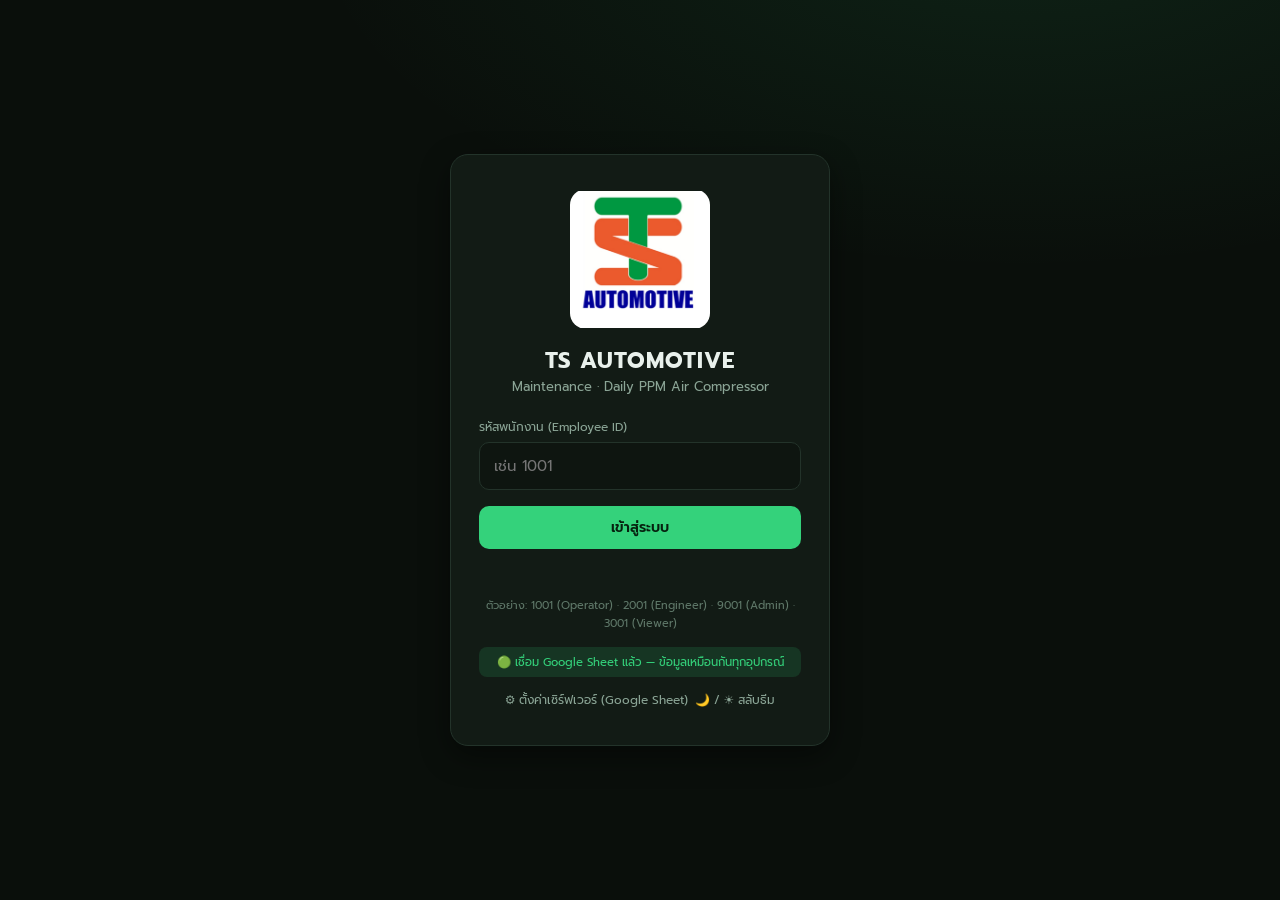
<file: index.html>
<!DOCTYPE html>
<html lang="th" data-theme="dark">
<head>
<base target="_top">
<meta charset="utf-8">
<meta name="viewport" content="width=device-width, initial-scale=1">
<title>Daily PPM · Air Compressor — Demo</title>
<link rel="preconnect" href="https://fonts.googleapis.com">
<link href="https://fonts.googleapis.com/css2?family=Prompt:wght@400;500;600;700&family=Sarabun:wght@400;500;600;700&display=swap" rel="stylesheet">
<script src="assets.js"></script>
<style>
:root, [data-theme="dark"]{
  --bg:#0a0f0b; --bg2:#0e1510; --panel:#121b15;
  --card:#141d17; --card-h:#19251d; --border:#23332a; --border-soft:#1c2a22;
  --text:#e9f1ec; --muted:#8ba596; --muted2:#5f7869;
  --green:#34d27b; --green-d:#1e7e4f; --blue:#4aa3ff; --red:#ff5d5d;
  --amber:#ffb13c; --purple:#a98bff;
  --sidebar:#0c130e; --shadow:0 10px 30px rgba(0,0,0,.45);
  --grad: radial-gradient(1200px 600px at 80% -10%, rgba(52,210,123,.10), transparent 60%);
}
[data-theme="light"]{
  --bg:#eef6f0; --bg2:#f6faf6; --panel:#ffffff;
  --card:#ffffff; --card-h:#f3faf4; --border:#dfeae1; --border-soft:#e8f1ea;
  --text:#1d2a22; --muted:#5d7567; --muted2:#90a698;
  --green:#1fae63; --green-d:#1e7e4f; --blue:#2f7fe0; --red:#e0483f;
  --amber:#e7951c; --purple:#7a5be0;
  --sidebar:#ffffff; --shadow:0 8px 24px rgba(30,80,50,.10);
  --grad: radial-gradient(1100px 540px at 85% -10%, rgba(31,174,99,.14), transparent 60%),linear-gradient(180deg,#eafaf0,#f3f9f4);
}
*{box-sizing:border-box;margin:0;padding:0}
body{font-family:'Prompt','Sarabun',system-ui,sans-serif;background:var(--bg);background-image:var(--grad);background-attachment:fixed;color:var(--text);min-height:100vh;}
button,input,select,textarea{font-family:inherit;color:inherit}
::-webkit-scrollbar{width:9px;height:9px}::-webkit-scrollbar-thumb{background:var(--border);border-radius:8px}

.login-wrap{min-height:100vh;display:flex;align-items:center;justify-content:center;padding:20px}
.login-card{width:100%;max-width:380px;background:var(--panel);border:1px solid var(--border);border-radius:18px;padding:34px 28px;box-shadow:var(--shadow);text-align:center}
.login-title{font-size:22px;font-weight:700;letter-spacing:1px}
.login-sub{color:var(--muted);font-size:13px;margin-bottom:22px}
.fld-label{display:block;text-align:left;font-size:12px;color:var(--muted);margin-bottom:6px}
.input{width:100%;background:var(--bg2);border:1px solid var(--border);border-radius:10px;padding:12px 14px;font-size:15px;outline:none;transition:.15s}
.input:focus{border-color:var(--green);box-shadow:0 0 0 3px rgba(52,210,123,.15)}
.btn{border:none;border-radius:10px;padding:11px 16px;font-size:14px;font-weight:600;cursor:pointer;transition:.15s}
.btn:active{transform:translateY(1px)}
.btn-primary{background:var(--green);color:#06210f}
.btn-primary:hover{filter:brightness(1.07)}
.btn-block{width:100%;margin-top:16px}
.btn-ghost{background:transparent;border:1px solid var(--border);color:var(--text)}
.btn-ghost:hover{background:var(--card-h)}
.btn-danger{background:var(--red);color:#fff}
.btn-amber{background:var(--amber);color:#3a2400}
.btn-sm{padding:7px 12px;font-size:12.5px;border-radius:8px}
.login-err{color:var(--red);font-size:13px;margin-top:12px;min-height:18px}
.login-hint{color:var(--muted2);font-size:11px;margin-top:18px;line-height:1.6}
.theme-mini{margin-top:14px;background:none;border:none;color:var(--muted);font-size:12px;cursor:pointer}
.conn-status{margin-top:14px;font-size:11.5px;padding:7px 10px;border-radius:8px;line-height:1.4}
.conn-status.on{background:rgba(52,210,123,.14);color:var(--green)}
.conn-status.off{background:rgba(255,177,60,.16);color:var(--amber)}

.shell{display:flex;min-height:100vh}
.sidebar{width:248px;flex-shrink:0;background:var(--sidebar);border-right:1px solid var(--border);display:flex;flex-direction:column;position:sticky;top:0;height:100vh}
.side-brand{display:flex;gap:10px;align-items:center;padding:18px 18px 14px;border-bottom:1px solid var(--border-soft)}
.side-brand .bt{font-weight:700;font-size:14px;letter-spacing:.5px}
.side-brand .bs{font-size:10px;color:var(--muted);letter-spacing:1px}
.nav{flex:1;padding:12px 10px;overflow:auto}
.nav-group{font-size:10px;color:var(--muted2);letter-spacing:1.2px;padding:14px 12px 6px;text-transform:uppercase}
.nav-item{display:flex;align-items:center;gap:11px;padding:10px 12px;border-radius:10px;cursor:pointer;color:var(--muted);font-size:14px;font-weight:500;transition:.13s;margin-bottom:2px}
.nav-item:hover{background:var(--card-h);color:var(--text)}
.nav-item.active{background:linear-gradient(90deg,rgba(52,210,123,.18),rgba(52,210,123,.04));color:var(--green);border:1px solid rgba(52,210,123,.25)}
.nav-item .ic{font-size:16px;width:20px;text-align:center}
.side-foot{padding:12px;border-top:1px solid var(--border-soft)}
.user-chip{display:flex;gap:10px;align-items:center;padding:8px;border-radius:10px;background:var(--card);margin-bottom:8px}
.avatar{width:36px;height:36px;border-radius:10px;background:var(--green-d);color:#fff;display:flex;align-items:center;justify-content:center;font-weight:700}
.user-meta .un{font-size:13px;font-weight:600} .user-meta .ur{font-size:11px;color:var(--muted);text-transform:capitalize}
.side-btn{width:100%;text-align:left;background:none;border:none;color:var(--muted);padding:9px 10px;border-radius:8px;cursor:pointer;font-size:13px}
.side-btn:hover{background:var(--card-h);color:var(--text)}
.side-btn.danger:hover{color:var(--red)}

.main{flex:1;min-width:0;display:flex;flex-direction:column}
.topbar{display:flex;justify-content:space-between;align-items:flex-start;gap:16px;padding:20px 26px;border-bottom:1px solid var(--border-soft)}
.page-title{font-size:24px;font-weight:700}
.page-sub{color:var(--muted);font-size:13px;margin-top:2px}
.top-actions{display:flex;align-items:center;gap:14px}
.filter-pills{display:flex;gap:8px;align-items:center;flex-wrap:wrap}
.bell{position:relative;background:var(--card);border:1px solid var(--border);width:42px;height:42px;border-radius:12px;font-size:18px;cursor:pointer}
.badge-dot{position:absolute;top:-5px;right:-5px;background:var(--red);color:#fff;font-size:10px;min-width:18px;height:18px;border-radius:9px;display:flex;align-items:center;justify-content:center;padding:0 4px}
.content{padding:24px 26px;flex:1}

.kpi-grid{display:grid;grid-template-columns:repeat(auto-fit,minmax(190px,1fr));gap:16px;margin-bottom:26px}
.kpi{background:var(--card);border:1px solid var(--border);border-radius:16px;padding:18px 18px 16px;position:relative;overflow:hidden}
.kpi::before{content:"";position:absolute;top:0;left:0;right:0;height:3px;background:var(--green)}
.kpi.b::before{background:var(--blue)} .kpi.r::before{background:var(--red)}
.kpi.a::before{background:var(--amber)} .kpi.p::before{background:var(--purple)}
.kpi .label{font-size:11px;letter-spacing:1px;color:var(--muted);text-transform:uppercase}
.kpi .num{font-size:38px;font-weight:700;line-height:1.1;margin-top:6px}
.kpi .num small{font-size:15px;color:var(--muted);font-weight:500}
.kpi .foot{font-size:12px;color:var(--muted);margin-top:8px}

.section-title{font-size:14px;color:var(--muted);margin:8px 0 14px;letter-spacing:.5px}

.mc-grid{display:grid;grid-template-columns:repeat(auto-fill,minmax(230px,1fr));gap:16px}
.mc{background:var(--card);border:1px solid var(--border);border-radius:16px;padding:18px;cursor:pointer;transition:.15s;position:relative}
.mc:hover{border-color:var(--green);transform:translateY(-2px);box-shadow:var(--shadow)}
.mc .mc-top{display:flex;justify-content:space-between;align-items:flex-start}
.mc .mc-name{font-size:16px;font-weight:700}
.mc .mc-loc{font-size:11px;color:var(--muted);letter-spacing:1px;text-transform:uppercase}
.dot{width:11px;height:11px;border-radius:50%;display:inline-block}
.dot.ok{background:var(--green);box-shadow:0 0 8px var(--green)}
.dot.none{background:var(--muted2)} .dot.pend{background:var(--amber);box-shadow:0 0 8px var(--amber)}
.dot.ng{background:var(--red);box-shadow:0 0 8px var(--red)}
.mc .mc-status{font-size:12.5px;margin-top:14px;font-weight:600}
.mc .pbar{height:5px;background:var(--border);border-radius:4px;margin-top:12px;overflow:hidden}
.mc .pbar > i{display:block;height:100%;background:var(--green);border-radius:4px}
.mc .mc-hour,.mc .mc-pm{display:flex;align-items:center;gap:8px;margin-top:10px;padding:8px 10px;border-radius:10px;background:var(--bg2);border:1px solid var(--border-soft)}
.mc .mc-hour .mh-ic,.mc .mc-pm .mh-ic{font-size:15px}
.mc .mc-hour .mh-label,.mc .mc-pm .mh-label{font-size:11px;color:var(--muted);flex:1}
.mc .mc-hour .mh-val{font-size:15px;font-weight:700;color:var(--green)}
.mc .mc-pm .mh-val{font-size:14px;font-weight:700;color:var(--green)}
.mc .mc-pm.warn{border-color:var(--amber)} .mc .mc-pm.warn .mh-val{color:var(--amber)}
.mc .mc-pm.due{border-color:var(--red);background:rgba(255,93,93,.08)} .mc .mc-pm.due .mh-val{color:var(--red)}

.panel{background:var(--card);border:1px solid var(--border);border-radius:16px;overflow:hidden}
.panel-head{padding:16px 18px;border-bottom:1px solid var(--border-soft);display:flex;justify-content:space-between;align-items:center;gap:12px;flex-wrap:wrap}
.panel-head h3{font-size:15px}
table.tbl{width:100%;border-collapse:collapse;font-size:13px}
table.tbl th{text-align:left;color:var(--muted);font-weight:600;padding:11px 14px;border-bottom:1px solid var(--border-soft);font-size:11.5px;letter-spacing:.5px;text-transform:uppercase}
table.tbl td{padding:11px 14px;border-bottom:1px solid var(--border-soft)}
table.tbl tr:last-child td{border-bottom:none}
table.tbl tr:hover td{background:var(--card-h)}
.tbl.rpt th,.tbl.rpt td{text-align:center;white-space:nowrap;font-size:12px}
.tbl td.cell-ng{background:rgba(255,93,93,.18);color:var(--red);font-weight:600}
.tbl td.cell-ok{background:rgba(52,210,123,.12)}
.chip{display:inline-block;padding:3px 10px;border-radius:20px;font-size:11.5px;font-weight:600}
.chip.ok{background:rgba(52,210,123,.16);color:var(--green)}
.chip.ng{background:rgba(255,93,93,.16);color:var(--red)}
.chip.sub{background:rgba(255,177,60,.16);color:var(--amber)}
.chip.appr{background:rgba(74,163,255,.16);color:var(--blue)}
.chip.rej{background:rgba(255,93,93,.16);color:var(--red)}
.chip.draft{background:var(--card-h);color:var(--muted)}

.select,.date-input{background:var(--card);border:1px solid var(--border);border-radius:10px;padding:8px 12px;font-size:13px;cursor:pointer}
.seg{display:inline-flex;background:var(--card);border:1px solid var(--border);border-radius:10px;overflow:hidden}
.seg button{background:none;border:none;padding:8px 14px;font-size:13px;cursor:pointer;color:var(--muted)}
.seg button.on{background:var(--green);color:#06210f;font-weight:600}
.form-grid{display:grid;grid-template-columns:1fr 1fr;gap:14px}
.field{margin-bottom:14px}
.field label{display:block;font-size:12.5px;color:var(--muted);margin-bottom:6px}
textarea.input{resize:vertical;min-height:70px}
.row-actions{display:flex;gap:10px;flex-wrap:wrap}
.login-id-box{background:var(--bg2);border:1px solid var(--border);border-radius:10px;padding:11px 14px;font-size:14px}
.login-id-box .lid-role{display:inline-block;margin-left:8px;font-size:11px;padding:2px 8px;border-radius:8px;background:rgba(52,210,123,.16);color:var(--green);text-transform:capitalize}
.floor{position:relative;width:100%;aspect-ratio:1532/688;max-height:82vh;border:1px solid var(--border);border-radius:14px;overflow:hidden;margin:4px auto;background:#fff center/100% 100% no-repeat}
.fm.mini{width:80px;padding:6px 5px}
.fm.mini .fm-name{font-size:10px;margin-top:2px}
.fm.mini .fm-id{font-size:9px}
.fm.mini svg,.fm.mini img{width:30px!important;height:30px!important}
.hamb{display:none;background:var(--card);border:1px solid var(--border);width:42px;height:42px;border-radius:12px;font-size:18px;cursor:pointer;align-items:center;justify-content:center}
@media(max-width:860px){
  .hamb{display:inline-flex}
  .page-title{font-size:19px} .content{padding:16px 13px} .topbar{padding:13px 14px;flex-direction:row;align-items:center}
  .kpi .num{font-size:28px} .kpi-grid{gap:11px}
  .fm{width:96px;padding:7px 5px} .fm .fm-name{font-size:11px} .fmd{width:130px;padding:9px}
  .drawer{width:300px}
}
.floor-hint{position:absolute;left:12px;top:10px;font-size:11px;color:var(--muted2);background:var(--panel);padding:3px 8px;border-radius:8px;border:1px solid var(--border-soft);z-index:2}
.fm{position:absolute;transform:translate(-50%,-50%);background:var(--card);border:2px solid var(--border);border-radius:12px;padding:7px;line-height:0;cursor:pointer;transition:.12s;box-shadow:0 3px 10px rgba(0,0,0,.22)}
.fm:hover{border-color:var(--green);box-shadow:0 6px 16px rgba(0,0,0,.3);transform:translate(-50%,-50%) scale(1.1);z-index:4}
.fm.off{opacity:.55;cursor:not-allowed}
.fm.off:hover{border-color:var(--red);transform:translate(-50%,-50%)}
.fm svg,.fm img{width:var(--fm-ic,42px)!important;height:var(--fm-ic,42px)!important;object-fit:contain;display:block}
.fm .fm-dot{position:absolute;top:-5px;right:-5px;width:13px;height:13px;border-radius:50%;border:2px solid var(--card)}
.fm .fm-dot.on{background:var(--green);box-shadow:0 0 7px var(--green)}
.fm .fm-dot.off{background:var(--muted2)}
.dcard{position:relative;background:var(--card);border:1px solid var(--border);border-radius:14px;padding:14px;cursor:pointer;transition:.15s}
.dcard:hover{border-color:var(--green);box-shadow:var(--shadow);transform:translateY(-2px)}
.dcard.checked{background:rgba(52,210,123,.10);border-color:rgba(52,210,123,.4)}
.dcard.todo{background:rgba(255,93,93,.10);border-color:rgba(255,93,93,.4)}
.dcard.inactive{opacity:.6}
.dcard .fmd-dot{position:absolute;top:12px;right:12px;width:14px;height:14px;border-radius:50%;border:2px solid var(--card)}
.dcard .fmd-dot.on{background:var(--green);box-shadow:0 0 8px var(--green)}
.dcard .fmd-dot.off{background:var(--muted2)}
.dcard .dc-head{display:flex;align-items:center;gap:11px;margin-bottom:8px}
.dcard .dc-head svg,.dcard .dc-head img{width:42px;height:42px;object-fit:contain;flex-shrink:0}
.dcard .fmd-name{font-size:14px;font-weight:700;line-height:1.2}
.dcard .fmd-id{font-size:10px;color:var(--muted);letter-spacing:.5px}
.dcard .fmd-row{display:flex;gap:6px;font-size:12px;margin-top:6px}
.dcard .fmd-row .lbl{color:var(--muted);flex:1}
.dcard .fmd-row .val{font-weight:700}
.dcard .pmv.warn{color:var(--amber)} .dcard .pmv.due{color:var(--red)} .dcard .pmv.okc{color:var(--green)}
.fmd{position:absolute;transform:translate(-50%,-50%);width:160px;background:var(--card);border:1px solid var(--border);border-radius:14px;padding:12px 12px 10px;cursor:pointer;transition:.15s}
.fmd:hover{border-color:var(--green);box-shadow:var(--shadow);transform:translate(-50%,-50%) scale(1.04);z-index:3}
.fmd.checked{background:rgba(52,210,123,.12);border-color:rgba(52,210,123,.45)}
.fmd.todo{background:rgba(255,93,93,.12);border-color:rgba(255,93,93,.45)}
.fmd.inactive{opacity:.6}
.fmd .fmd-dot{position:absolute;top:10px;right:10px;width:14px;height:14px;border-radius:50%;border:2px solid var(--card)}
.fmd .fmd-dot.on{background:var(--green);box-shadow:0 0 8px var(--green)}
.fmd .fmd-dot.off{background:var(--muted2)}
.fmd .fmd-name{font-size:13px;font-weight:700;padding-right:18px;line-height:1.2}
.fmd .fmd-id{font-size:10px;color:var(--muted);letter-spacing:.5px;margin-bottom:4px}
.fmd .fmd-row{display:flex;align-items:center;gap:6px;font-size:11px;margin-top:5px}
.fmd .fmd-row .lbl{color:var(--muted);flex:1;white-space:nowrap}
.fmd .fmd-row .val{font-weight:700}
.fmd .pmv.warn{color:var(--amber)} .fmd .pmv.due{color:var(--red)} .fmd .pmv.okc{color:var(--green)}
#loadingView{position:fixed;inset:0;z-index:200;display:none;flex-direction:column;align-items:center;justify-content:center;gap:18px;
  background:radial-gradient(900px 500px at 50% 30%,rgba(31,174,99,.14),transparent 60%),var(--bg)}
#loadingView img{width:124px;height:124px;object-fit:contain;border-radius:20px;box-shadow:var(--shadow);animation:ldpop .5s ease}
@keyframes ldpop{from{transform:scale(.85);opacity:0}to{transform:scale(1);opacity:1}}
#loadingView .ld-title{font-size:21px;font-weight:800;letter-spacing:1px}
#loadingView .ld-title .o{color:#ef6b2a} #loadingView .ld-title .g{color:#1ea34a} #loadingView .ld-title .b{color:#2f5fe0}
#loadingView .ld-sub{font-size:12px;color:var(--muted);margin-top:-8px}
#loadingView .ld-bar{width:210px;height:6px;border-radius:6px;background:var(--border);overflow:hidden}
#loadingView .ld-bar>i{display:block;height:100%;width:40%;border-radius:6px;background:linear-gradient(90deg,#1ea34a,#ef6b2a);animation:ldslide 1.1s infinite}
@keyframes ldslide{0%{margin-left:-42%}100%{margin-left:102%}}

.check-item{display:flex;align-items:center;gap:14px;padding:13px 16px;border:1px solid var(--border);border-radius:12px;margin-bottom:10px;background:var(--card)}
.check-item .ci-label{flex:1;font-size:14px;font-weight:500}
.check-item .ci-ctrl{display:flex;align-items:center;gap:10px;flex-wrap:wrap;justify-content:flex-end}
.seg.choice button.on{background:var(--green);color:#06210f;font-weight:600}
.seg.choice button.on.bad{background:var(--red);color:#fff}
.check-item input[type=number]{width:120px}
.range-hint{font-size:11px;color:var(--muted2);margin-left:6px}
.res-pill{font-size:11px;font-weight:700;padding:2px 9px;border-radius:8px;min-width:34px;text-align:center}
.res-pill.pass{background:rgba(52,210,123,.16);color:var(--green)}
.res-pill.fail{background:rgba(255,93,93,.16);color:var(--red)}
.res-pill.na{background:var(--card-h);color:var(--muted)}

.overlay{position:fixed;inset:0;background:rgba(0,0,0,.5);z-index:40}
.drawer{position:fixed;top:0;right:0;width:360px;max-width:90vw;height:100vh;background:var(--panel);border-left:1px solid var(--border);z-index:50;display:flex;flex-direction:column;box-shadow:var(--shadow)}
.drawer-head{padding:16px 18px;border-bottom:1px solid var(--border-soft);display:flex;justify-content:space-between;align-items:center;font-weight:600}
.mini-link{background:none;border:none;color:var(--green);cursor:pointer;font-size:12.5px;margin-left:10px}
.notif-list{flex:1;overflow:auto;padding:10px}
.notif{padding:12px 14px;border:1px solid var(--border-soft);border-radius:12px;margin-bottom:8px;cursor:pointer}
.notif.unread{border-left:3px solid var(--green);background:var(--card-h)}
.notif .nt{font-size:13px}
.notif .ntype{font-size:10px;padding:1px 8px;border-radius:10px;text-transform:uppercase;letter-spacing:.5px}
.ntype.alert{background:rgba(255,93,93,.16);color:var(--red)}
.ntype.review{background:rgba(255,177,60,.16);color:var(--amber)}
.ntype.approved{background:rgba(74,163,255,.16);color:var(--blue)}
.ntype.rejected{background:rgba(255,93,93,.16);color:var(--red)}

.modal-bg{position:fixed;inset:0;background:rgba(0,0,0,.55);z-index:60;display:flex;align-items:center;justify-content:center;padding:18px}
.modal{background:var(--panel);border:1px solid var(--border);border-radius:18px;width:100%;max-width:640px;max-height:90vh;overflow:auto;box-shadow:var(--shadow)}
.modal-head{padding:18px 22px;border-bottom:1px solid var(--border-soft);display:flex;justify-content:space-between;align-items:center}
.modal-head h3{font-size:17px}
.modal-body{padding:22px}
.modal-foot{padding:16px 22px;border-top:1px solid var(--border-soft);display:flex;justify-content:flex-end;gap:10px}
.x-btn{background:none;border:none;font-size:20px;cursor:pointer;color:var(--muted)}

.toast{position:fixed;bottom:24px;left:50%;transform:translateX(-50%) translateY(120px);background:var(--panel);border:1px solid var(--border);padding:13px 22px;border-radius:12px;box-shadow:var(--shadow);z-index:80;transition:.25s;font-size:14px;font-weight:500}
.toast.show{transform:translateX(-50%) translateY(0)}
.toast.ok{border-color:var(--green)} .toast.err{border-color:var(--red)}
.empty{text-align:center;color:var(--muted);padding:50px 20px}
.spinner{width:34px;height:34px;border:3px solid var(--border);border-top-color:var(--green);border-radius:50%;animation:spin .8s linear infinite;margin:40px auto}
@keyframes spin{to{transform:rotate(360deg)}}
.grid-2{display:grid;grid-template-columns:1fr 1fr;gap:20px}
.muted{color:var(--muted)} .right{text-align:right}
.flex{display:flex;gap:10px;align-items:center} .wrap{flex-wrap:wrap}
.mt{margin-top:14px}.mb{margin-bottom:14px}

@media(max-width:860px){
  .sidebar{position:fixed;left:-260px;z-index:70;transition:.2s}
  .sidebar.open{left:0}
  .form-grid,.grid-2{grid-template-columns:1fr}
  .topbar{flex-direction:column}
}
</style>
</head>
<body>
  <div id="loadingView">
    <img id="loadLogo" src="TSAT4.jpg" alt="TSAT-4">
    <div class="ld-title">Maintenance <span class="o">TS</span><span class="g">AT</span>-<span class="b">4</span></div>
    <div class="ld-sub">กำลังเข้าสู่ระบบ…</div>
    <div class="ld-bar"><i></i></div>
  </div>

  <div id="loginView" class="login-wrap">
    <div class="login-card">
      <img id="loginLogo" src="TSAT4.jpg" alt="TSAT-4" style="width:140px;height:140px;object-fit:contain;border-radius:16px;margin-bottom:8px">
      <div class="login-title">TS AUTOMOTIVE</div>
      <div class="login-sub">Maintenance · Daily PPM Air Compressor</div>
      <label class="fld-label">รหัสพนักงาน (Employee ID)</label>
      <input id="empInput" class="input" inputmode="numeric" placeholder="เช่น 1001" autocomplete="off">
      <button id="loginBtn" class="btn btn-primary btn-block">เข้าสู่ระบบ</button>
      <div id="loginErr" class="login-err"></div>
      <div class="login-hint">ตัวอย่าง: 1001 (Operator) · 2001 (Engineer) · 9001 (Admin) · 3001 (Viewer)</div>
      <div id="connStatus" class="conn-status"></div>
      <button id="setSrvBtn" class="theme-mini">⚙ ตั้งค่าเซิร์ฟเวอร์ (Google Sheet)</button>
      <button id="loginThemeBtn" class="theme-mini">🌙 / ☀️ สลับธีม</button>
    </div>
  </div>

  <div id="appShell" class="shell" style="display:none;">
    <aside class="sidebar">
      <div class="side-brand">
        <img id="sideLogo" src="TSAT4.jpg" alt="TSAT-4" style="width:40px;height:40px;object-fit:contain;border-radius:8px">
        <div><div class="bt">TSAT-4</div><div class="bs">Maintenance · Daily PPM</div></div>
      </div>
      <nav id="navMenu" class="nav"></nav>
      <div class="side-foot">
        <div class="user-chip">
          <div class="avatar" id="userAvatar">U</div>
          <div class="user-meta"><div id="userName" class="un">User</div><div id="userRole" class="ur">role</div></div>
        </div>
        <button id="themeBtn" class="side-btn">🌙 สลับธีม</button>
        <button id="logoutBtn" class="side-btn danger">⏻ ออกจากระบบ</button>
      </div>
    </aside>

    <main class="main">
      <header class="topbar">
        <div class="flex" style="gap:12px">
          <button id="hambBtn" class="hamb">☰</button>
          <div>
            <h1 id="pageTitle" class="page-title">Machine Overview</h1>
            <div id="pageSub" class="page-sub"></div>
          </div>
        </div>
        <div class="top-actions">
          <div class="filter-pills" id="topFilters"></div>
          <button id="bellBtn" class="bell">🔔<span id="bellBadge" class="badge-dot" style="display:none;">0</span></button>
        </div>
      </header>
      <section id="content" class="content"></section>
    </main>

    <div id="notifDrawer" class="drawer" style="display:none;">
      <div class="drawer-head"><span>การแจ้งเตือน</span>
        <div><button id="markAllBtn" class="mini-link">อ่านทั้งหมด</button>
        <button id="closeNotif" class="mini-link">✕</button></div></div>
      <div id="notifList" class="notif-list"></div>
    </div>
    <div id="overlay" class="overlay" style="display:none;"></div>
  </div>

  <div id="modalHost"></div>
  <div id="toast" class="toast"></div>

<script>
'use strict';
/* ============================================================
 * BACKEND_URL: วาง URL ของ Apps Script Web App (ลงท้าย /exec) ที่นี่
 * เพื่อให้ทุกอุปกรณ์ดึง/บันทึกข้อมูลชุดเดียวกันจาก Google Sheet
 * เว้นว่าง = โหมดเดโม่ (ข้อมูลจำลองในเครื่อง ไม่บันทึกจริง)
 * ตัวอย่าง: var BACKEND_URL='https://script.google.com/macros/s/AKfycb..../exec';
 * ============================================================ */
var BACKEND_URL='https://script.google.com/macros/s/AKfycbx0DnkbGEWek0miFWQPYW0iPnbuuGp9T2Gawzmfm1o8qCIQcIMLqcmJWg0XPV2n2wGSFg/exec';
try{ if(!BACKEND_URL){ var _b=localStorage.getItem('ppm_backend'); if(_b) BACKEND_URL=_b; } }catch(e){}
var S={user:null,machines:[],items:[],date:todayStr(),shift:'all',notifs:[],view:'dashboard'};
function todayStr(){var d=new Date(),p=function(n){return (n<10?'0':'')+n;};return d.getFullYear()+'-'+p(d.getMonth()+1)+'-'+p(d.getDate());}
function $(s,el){return (el||document).querySelector(s);}
function $all(s,el){return Array.prototype.slice.call((el||document).querySelectorAll(s));}
function el(html){var t=document.createElement('template');t.innerHTML=html.trim();return t.content.firstChild;}
function esc(s){return String(s==null?'':s).replace(/&/g,'&amp;').replace(/</g,'&lt;').replace(/>/g,'&gt;').replace(/"/g,'&quot;');}
function applyTheme(t){document.documentElement.setAttribute('data-theme',t);S.theme=t;}
function toggleTheme(){applyTheme(document.documentElement.getAttribute('data-theme')==='dark'?'light':'dark');}
$('#loginThemeBtn').onclick=toggleTheme;
var toastT;
function toast(msg,type){var t=$('#toast');t.textContent=msg;t.className='toast show '+(type||'');clearTimeout(toastT);toastT=setTimeout(function(){t.className='toast '+(type||'');},2600);}

function doLogin(){
  var id=$('#empInput').value.trim();var err=$('#loginErr');err.textContent='';
  if(!id){err.textContent='กรุณากรอกรหัสพนักงาน';return;}
  var btn=$('#loginBtn');btn.disabled=true;btn.textContent='กำลังเข้าสู่ระบบ...';
  gs('apiLogin',id).then(function(r){
    btn.disabled=false;btn.textContent='เข้าสู่ระบบ';
    if(!r.ok){err.textContent=r.error;return;}
    S.user=r.user;
    return gs('apiBootstrap',id).then(function(b){
      S.machines=b.machines;S.items=b.items;S.notifs=b.notifications;S.date=b.today;S.floorPlan=b.floorPlan||'floorplan.png';S.iconSize=b.iconSize||42;applyIconSize(S.iconSize);
      $('#loginView').style.display='none';
      var lv=$('#loadingView');lv.style.display='flex';
      setTimeout(function(){lv.style.display='none';startApp();},1500);
    });
  }).catch(function(e){btn.disabled=false;btn.textContent='เข้าสู่ระบบ';err.textContent='เกิดข้อผิดพลาด: '+e.message;});
}
$('#loginBtn').onclick=doLogin;
$('#empInput').addEventListener('keydown',function(e){if(e.key==='Enter')doLogin();});

var NAV={
  dashboard:{label:'Dashboard',ic:'📊',roles:['operator','engineer','admin','viewer'],group:'ภาพรวม'},
  dailycheck:{label:'Daily Check',ic:'📝',roles:['operator','admin'],group:'การผลิต'},
  approvals:{label:'อนุมัติงาน',ic:'✅',roles:['engineer','admin'],group:'การผลิต'},
  records:{label:'ประวัติการตรวจ',ic:'📁',roles:['operator','engineer','admin','viewer'],group:'การผลิต'},
  report:{label:'รายงานรายเดือน',ic:'📑',roles:['engineer','admin','viewer'],group:'การผลิต'},
  admin:{label:'Admin · ตั้งค่า',ic:'⚙️',roles:['admin'],group:'ระบบ'},
  audit:{label:'Audit Log',ic:'🔎',roles:['engineer','admin'],group:'ระบบ'}
};
function buildNav(){
  var nav=$('#navMenu');nav.innerHTML='';var groups={};
  Object.keys(NAV).forEach(function(k){if(NAV[k].roles.indexOf(S.user.role)===-1)return;var g=NAV[k].group;(groups[g]=groups[g]||[]).push(k);});
  Object.keys(groups).forEach(function(g){nav.appendChild(el('<div class="nav-group">'+g+'</div>'));groups[g].forEach(function(k){var item=el('<div class="nav-item" data-view="'+k+'"><span class="ic">'+NAV[k].ic+'</span>'+NAV[k].label+'</div>');item.onclick=function(){if(k==='dailycheck')dcMachineId=null;go(k);};nav.appendChild(item);});});
}
function go(view){
  S.view=view;$all('.nav-item').forEach(function(n){n.classList.toggle('active',n.dataset.view===view);});
  if(window.innerWidth<=860) $('.sidebar').classList.remove('open');
  var R={dashboard:viewDashboard,dailycheck:viewDailyCheck,approvals:viewApprovals,records:viewRecords,report:viewReport,admin:viewAdmin,audit:viewAudit};
  (R[view]||viewDashboard)();
}
function startApp(){
  $('#loginView').style.display='none';$('#appShell').style.display='flex';
  $('#userName').textContent=S.user.name;$('#userRole').textContent=S.user.role;
  $('#userAvatar').textContent=(S.user.name||'U').charAt(0).toUpperCase();
  buildNav();renderNotifBadge();go('dashboard');
}
function topFilterBar(onChange){var bar=$('#topFilters');bar.innerHTML='';var date=el('<input type="date" class="date-input" value="'+S.date+'">');date.onchange=function(){S.date=date.value;onChange&&onChange();};bar.appendChild(date);}
function clearTopFilters(){$('#topFilters').innerHTML='';}
function setPage(title,sub){$('#pageTitle').textContent=title;$('#pageSub').textContent=sub||'';}
var _silent=false;
function loading(){if(_silent)return;$('#content').innerHTML='<div class="spinner"></div>';}

function viewDashboard(){
  setPage('Machine Overview','Daily PPM · Air Compressor');topFilterBar(viewDashboard);loading();
  Promise.all([gs('apiDashboard',S.user.employeeId,S.date,S.shift),gs('apiTodayStatus',S.user.employeeId,S.date,S.shift)]).then(function(r){
    var d=r[0],st=r[1];
    var kpis=
      kpiCard('','เครื่องจักรทั้งหมด',d.totalMachines,'เครื่อง','ตรวจแล้ว '+d.checkedMachines+'/'+d.totalMachines)+
      kpiCard('b','ตรวจวันนี้',d.submitted,'รายการ','ความครบถ้วน '+d.completionPct+'%')+
      kpiCard('a','รออนุมัติ',d.pending,'รายการ','Pending review')+
      kpiCard('','อนุมัติแล้ว',d.approved,'รายการ','Approved')+
      kpiCard('r','พบผิดปกติ (NG)',d.ng,'รายการ',d.ng>0?'⚠ ต้องตรวจสอบ':'ปกติทั้งหมด')+
      kpiCard('p','PM ใหญ่ถึงกำหนด',d.pmDue,'เครื่อง',d.pmDue>0?'⚠ ต้องวางแผนซ่อม':'ยังไม่ถึงกำหนด');
    var cards=st.map(dashCard).join('');
    $('#content').innerHTML='<div class="kpi-grid">'+kpis+'</div><div class="section-title">สถานะเครื่องจักร · '+esc(S.date)+' &nbsp;<span class="muted" style="font-size:11px">🟢 เปิด · ⚪ ปิด · พื้นแดง=ยังไม่ตรวจ · พื้นเขียว=ตรวจแล้ว</span></div>'+
      '<div class="mc-grid">'+(cards||'<div class="empty">ไม่มีเครื่องจักร</div>')+'</div>';
    $all('.dcard').forEach(function(c){c.onclick=function(){
      var rid=c.dataset.rid;
      if(rid){openRecordModal(rid);return;}
      if(c.dataset.active!=='1'){toast('เครื่องนี้ปิดใช้งาน','err');return;}
      if(NAV.dailycheck.roles.indexOf(S.user.role)>-1){dcMachineId=c.dataset.mid;go('dailycheck');}
      else toast('ยังไม่มีการตรวจสำหรับเครื่องนี้');
    };});
  }).catch(showErr);
}
function kpiCard(cls,label,num,unit,foot){return '<div class="kpi '+cls+'"><div class="label">'+esc(label)+'</div><div class="num">'+num+' <small>'+esc(unit)+'</small></div><div class="foot">'+esc(foot)+'</div></div>';}
function pmBlock(m){
  if(!m.pmInterval||m.pmInterval<=0)
    return '<div class="mc-pm"><span class="mh-ic">🛠</span><span class="mh-label">PM ใหญ่</span><span class="mh-val" style="color:var(--muted)">ยังไม่ตั้งค่า</span></div>';
  if(m.pmRemaining==null)
    return '<div class="mc-pm"><span class="mh-ic">🛠</span><span class="mh-label">PM ใหญ่ทุก '+m.pmInterval+' ชม.</span><span class="mh-val" style="color:var(--muted)">รอข้อมูลชม.</span></div>';
  var rem=m.pmRemaining,warn=m.pmInterval*0.1,cls,label,val;
  if(rem<=0){cls='due';label='ถึงกำหนด PM ใหญ่';val='เกิน '+Math.abs(rem)+' ชม.';}
  else if(rem<=warn){cls='warn';label='ใกล้ครบ PM ใหญ่';val=rem+' ชม.';}
  else{cls='';label='PM ใหญ่รอบหน้าอีก';val=rem+' ชม.';}
  return '<div class="mc-pm '+cls+'"><span class="mh-ic">🛠</span><span class="mh-label">'+label+'</span><span class="mh-val">'+val+'</span></div>';
}
function dashMachine(m){
  var active=m.active!==false;
  var checked=active && m.status && m.status!=='None';
  var cls=active?(checked?'checked':'todo'):'inactive';
  var rh=(m.runHour!==''&&m.runHour!=null)?esc(m.runHour)+' hr':'-';
  var pmTxt='ยังไม่ตั้ง',pmCls='';
  if(m.pmInterval&&m.pmInterval>0){
    if(m.pmRemaining==null){pmTxt='รอข้อมูล';}
    else if(m.pmRemaining<=0){pmCls='due';pmTxt='เกิน '+Math.abs(m.pmRemaining)+' ชม.';}
    else if(m.pmRemaining<=m.pmInterval*0.1){pmCls='warn';pmTxt=m.pmRemaining+' ชม.';}
    else {pmCls='okc';pmTxt=m.pmRemaining+' ชม.';}
  }
  var x=(m.layoutX!=null&&m.layoutX!=='')?m.layoutX:50, y=(m.layoutY!=null&&m.layoutY!=='')?m.layoutY:50;
  return '<div class="fmd '+cls+'" data-rid="'+esc(m.recordId||'')+'" data-mid="'+esc(m.machineId)+'" data-active="'+(active?1:0)+'" style="left:'+x+'%;top:'+y+'%">'+
    '<span class="fmd-dot '+(active?'on':'off')+'"></span>'+
    '<div class="fmd-name">'+esc(m.machineName)+'</div><div class="fmd-id">'+esc(m.machineId)+'</div>'+
    '<div class="fmd-row"><span class="lbl">⏱ ชม.ทำงาน</span><span class="val">'+rh+'</span></div>'+
    '<div class="fmd-row"><span class="lbl">🛠 PM อีก</span><span class="val pmv '+pmCls+'">'+pmTxt+'</span></div>'+
  '</div>';
}
function dashCard(m){
  var active=m.active!==false;
  var checked=active && m.status && m.status!=='None';
  var cls=active?(checked?'checked':'todo'):'inactive';
  var rh=(m.runHour!==''&&m.runHour!=null)?esc(m.runHour)+' hr':'-';
  var pmTxt='ยังไม่ตั้ง',pmCls='';
  if(m.pmInterval&&m.pmInterval>0){
    if(m.pmRemaining==null){pmTxt='รอข้อมูล';}
    else if(m.pmRemaining<=0){pmCls='due';pmTxt='เกิน '+Math.abs(m.pmRemaining)+' ชม.';}
    else if(m.pmRemaining<=m.pmInterval*0.1){pmCls='warn';pmTxt=m.pmRemaining+' ชม.';}
    else {pmCls='okc';pmTxt=m.pmRemaining+' ชม.';}
  }
  var img=m.image?'<img src="'+esc(m.image)+'">':machineIcon();
  return '<div class="dcard '+cls+'" data-rid="'+esc(m.recordId||'')+'" data-mid="'+esc(m.machineId)+'" data-active="'+(active?1:0)+'">'+
    '<span class="fmd-dot '+(active?'on':'off')+'"></span>'+
    '<div class="dc-head">'+img+'<div><div class="fmd-name">'+esc(m.machineName)+'</div><div class="fmd-id">'+esc(m.machineId)+'</div></div></div>'+
    '<div class="fmd-row"><span class="lbl">⏱ ชม.ทำงาน</span><span class="val">'+rh+'</span></div>'+
    '<div class="fmd-row"><span class="lbl">🛠 PM อีก</span><span class="val pmv '+pmCls+'">'+pmTxt+'</span></div>'+
  '</div>';
}
function machineCard(m){
  var dotClass='none',txt='ยังไม่ตรวจ';
  if(m.status==='Approved'){dotClass='ok';txt='✓ อนุมัติแล้ว';}
  else if(m.status==='Submitted'){dotClass=(m.overall==='NG')?'ng':'pend';txt='⏳ รออนุมัติ ('+m.overall+')';}
  else if(m.status==='Rejected'){dotClass='ng';txt='✗ ตีกลับ';}
  if(m.overall==='NG'&&m.status==='Approved'){dotClass='ng';}
  var pct=(m.status==='Approved')?100:(m.status==='Submitted'?60:0);
  var rh=(m.runHour!==''&&m.runHour!=null)?esc(m.runHour)+' hr':'-';
  return '<div class="mc" data-rid="'+esc(m.recordId)+'" data-mid="'+esc(m.machineId)+'"><div class="mc-top"><div><div class="mc-name">'+esc(m.machineName)+'</div><div class="mc-loc">'+esc(m.machineId)+(m.location?' · '+esc(m.location):'')+'</div></div><span class="dot '+dotClass+'"></span></div><div class="mc-status">'+txt+'</div><div class="mc-hour"><span class="mh-ic">⏱</span><span class="mh-label">ชั่วโมงการทำงาน</span><span class="mh-val">'+rh+'</span></div>'+pmBlock(m)+'<div class="pbar"><i style="width:'+pct+'%;background:'+(dotClass==='ng'?'var(--red)':dotClass==='pend'?'var(--amber)':'var(--green)')+'"></i></div></div>';
}

var dcMachineId=null;
function viewDailyCheck(){ if(dcMachineId){renderDailyForm();}else{renderFactoryLayout();} }
function machineIcon(){return '<svg width="44" height="44" viewBox="0 0 64 64" fill="none" stroke="var(--green)" stroke-width="3" stroke-linecap="round" stroke-linejoin="round"><rect x="7" y="19" width="34" height="20" rx="10"/><circle cx="47" cy="24" r="9"/><path d="M14 39l-2 12M36 39l2 12M9 51h32"/><path d="M47 15V8"/></svg>';}
function effFloor(){var fp=S.floorPlan;
  if(fp&&/^data:|^https?:/.test(fp))return fp;
  if(ASSETS&&ASSETS.floor)return ASSETS.floor;
  if(window.DEFAULT_FLOOR)return window.DEFAULT_FLOOR;
  return fp||'';}
function applyFloorStyle(){
  var url=effFloor();var st=document.getElementById('floorCss');
  if(!url){if(st)st.textContent='';return;}
  if(!st){st=document.createElement('style');st.id='floorCss';document.head.appendChild(st);}
  var u=url.replace(/'/g,'');
  var want=".floor{background-color:#fff;background-image:linear-gradient(rgba(255,255,255,.55),rgba(255,255,255,.55)),url('"+u+"');background-repeat:no-repeat;background-position:center;background-size:cover,100% 100%}";
  if(st.textContent!==want)st.textContent=want;
}
/* ตั้งพื้นหลังผังผ่าน CSS ครั้งเดียว (ไม่ฝัง data-uri ซ้ำทุก render → ลดอาการหน่วง) */
function floorBg(){applyFloorStyle();return '';}
function applyIconSize(ic){ic=Number(ic)||42;document.documentElement.style.setProperty('--fm-ic',ic+'px');document.documentElement.style.setProperty('--fm-w',Math.round(ic*2.6)+'px');}
var _dragEl=null,_dragFloor=null;
function _layMove(e){if(!_dragEl)return;var r=_dragFloor.getBoundingClientRect();var p=e.touches?e.touches[0]:e;var x=Math.max(0,Math.min(100,(p.clientX-r.left)/r.width*100));var y=Math.max(0,Math.min(100,(p.clientY-r.top)/r.height*100));_dragEl.style.left=x+'%';_dragEl.style.top=y+'%';_dragEl._x=x;_dragEl._y=y;e.preventDefault();}
function _layUp(){if(!_dragEl)return;var elx=_dragEl;_dragEl=null;elx.style.zIndex='';gs('apiSaveLayout',S.user.employeeId,elx.dataset.id,Math.round(elx._x),Math.round(elx._y)).then(function(){toast('บันทึกตำแหน่ง '+elx.dataset.id,'ok');}).catch(showErr);}
document.addEventListener('mousemove',_layMove);document.addEventListener('mouseup',_layUp);
document.addEventListener('touchmove',_layMove,{passive:false});document.addEventListener('touchend',_layUp);
function renderFactoryLayout(){
  setPage('Daily Check','แตะเครื่องจักรจากผังโรงงานเพื่อเริ่มตรวจ');clearTopFilters();loading();
  gs('apiMachineLayout',S.user.employeeId).then(function(ms){
    var markers=ms.map(function(m){
      var x=(m.layoutX!=null&&m.layoutX!=='')?m.layoutX:50, y=(m.layoutY!=null&&m.layoutY!=='')?m.layoutY:50;
      var img=m.image?'<img src="'+esc(m.image)+'">':machineIcon();
      return '<div class="fm'+(m.active?'':' off')+'" data-id="'+esc(m.id)+'" data-active="'+(m.active?1:0)+'" title="'+esc(m.name)+' ('+esc(m.id)+')'+(m.active?'':' — ปิดใช้งาน')+'" style="left:'+x+'%;top:'+y+'%">'+
        '<span class="fm-dot '+(m.active?'on':'off')+'"></span>'+img+'</div>';
    }).join('');
    $('#content').innerHTML='<div class="panel"><div class="panel-head"><h3>ผังโรงงาน (Factory Layout)</h3><span class="muted" style="font-size:12px">แตะเครื่องเพื่อเริ่ม Daily Check</span></div>'+
      '<div class="floor" style="'+floorBg()+'"><div class="floor-hint">📍 ตำแหน่งตาม Layout · ปรับได้ในเมนู Admin</div>'+(markers||'<div class="empty">ยังไม่มีเครื่องจักร</div>')+'</div></div>';
    $all('.fm').forEach(function(c){c.onclick=function(){ if(c.dataset.active!=='1'){toast('เครื่องนี้ปิดใช้งาน ตรวจไม่ได้','err');return;} dcMachineId=c.dataset.id; renderDailyForm(); };});
  }).catch(showErr);
}
function renderDailyForm(){
  var m=S.machines.find(function(x){return x.id===dcMachineId;})||{id:dcMachineId,name:dcMachineId};
  setPage('Daily Check','บันทึกการตรวจ: '+m.name);clearTopFilters();
  var html='<div class="panel"><div class="panel-head"><h3>ฟอร์มตรวจเช็ค · '+esc(m.name)+' ('+esc(m.id)+')</h3>'+
    '<button class="btn btn-ghost btn-sm" id="dcBack">← เลือกเครื่องอื่น</button></div><div class="modal-body">'+
    '<div class="field"><label>วันที่</label><input id="dcDate" type="date" class="input" value="'+S.date+'" style="max-width:220px"></div>'+
    '<div class="section-title mt">หัวข้อตรวจ ('+S.items.length+' รายการ)</div><div id="dcItems"></div>'+
    '<div class="field mt"><label>ผู้ตรวจ (อ้างอิงจากผู้เข้าสู่ระบบ)</label><div class="login-id-box">'+esc(S.user.name)+' · รหัส '+esc(S.user.employeeId)+'<span class="lid-role">'+esc(S.user.role)+'</span></div></div>'+
    '<div class="row-actions mt"><button class="btn btn-primary" id="dcSubmit">ส่งบันทึก & ขออนุมัติ</button><button class="btn btn-ghost" id="dcReset">ล้างค่า</button></div></div></div>';
  $('#content').innerHTML=html;
  renderCheckItems($('#dcItems'),null);
  $('#dcBack').onclick=function(){dcMachineId=null;renderFactoryLayout();};
  $('#dcReset').onclick=renderDailyForm;
  $('#dcSubmit').onclick=submitDailyCheck;
}
function renderCheckItems(host,existing){
  host.innerHTML='';var exMap={};if(existing){existing.forEach(function(d){exMap[d.itemId]=d.value;});}
  S.items.forEach(function(it,idx){
    var val=exMap[it.id];
    var row=el('<div class="check-item" data-id="'+it.id+'"><div class="ci-label">'+(idx+1)+'. '+esc(it.label)+'</div></div>');
    var ctrl=el('<div class="ci-ctrl"></div>');
    if(it.type==='number'){
      var num=el('<input type="number" step="any" class="input" placeholder="ค่า" style="width:130px" value="'+(val!=null?esc(val):'')+'">');
      num.oninput=function(){updateRes(row,it);};ctrl.appendChild(num);
      if(it.unit) ctrl.appendChild(el('<span class="muted">'+esc(it.unit)+'</span>'));
      if(it.min!=null||it.max!=null) ctrl.appendChild(el('<span class="range-hint">เกณฑ์: '+(it.min!=null?it.min:'-')+' ~ '+(it.max!=null?it.max:'-')+'</span>'));
    }else if(it.type==='text'){
      var inp=el('<input class="input" style="width:220px" value="'+(val!=null?esc(val):'')+'">');
      inp.oninput=function(){updateRes(row,it);};ctrl.appendChild(inp);
    }else{
      var isStatus=(it.type==='status');var L=isStatus?['Normal','Abnormal']:['Yes','No'];
      if(isStatus && (it.min!=null||it.max!=null||it.unit))
        ctrl.appendChild(el('<span class="range-hint">เกณฑ์: '+(it.min!=null?it.min:'-')+' ~ '+(it.max!=null?it.max:'-')+(it.unit?' '+esc(it.unit):'')+'</span>'));
      var seg=el('<div class="seg choice"></div>');
      var bGood=el('<button data-v="1">'+L[0]+'</button>');var bBad=el('<button data-v="0">'+L[1]+'</button>');
      function pick(b,v){$all('button',seg).forEach(function(x){x.classList.remove('on','bad');});b.classList.add('on');if(v==='0')b.classList.add('bad');row.dataset.val=v;updateRes(row,it);}
      bGood.onclick=function(){pick(bGood,'1');};bBad.onclick=function(){pick(bBad,'0');};
      seg.appendChild(bGood);seg.appendChild(bBad);ctrl.appendChild(seg);
      if(val===true||val==='true') pick(bGood,'1');else if(val===false||val==='false') pick(bBad,'0');
    }
    row.appendChild(ctrl);var pill=el('<span class="res-pill na">-</span>');row.appendChild(pill);
    host.appendChild(row);updateRes(row,it);
  });
}
function readRowValue(row,it){
  if(it.type==='number'||it.type==='text'){var inp=$('input',row);return inp?inp.value:'';}
  return row.dataset.val==='1'?true:(row.dataset.val==='0'?false:null);
}
function evalClient(it,value){
  if(it.type==='number'){if(value===''||value==null||isNaN(Number(value)))return 'na';var n=Number(value);if(it.min!=null&&n<it.min)return 'fail';if(it.max!=null&&n>it.max)return 'fail';return 'pass';}
  if(it.type==='text')return 'na';
  if(value===true||value==='true')return 'pass';if(value===false||value==='false')return 'fail';return 'na';
}
function updateRes(row,it){var r=evalClient(it,readRowValue(row,it));var pill=$('.res-pill',row);pill.className='res-pill '+r;pill.textContent=r==='pass'?'OK':r==='fail'?'NG':'-';}
function collectValues(host){return S.items.map(function(it){var row=$('.check-item[data-id="'+it.id+'"]',host);return {itemId:it.id,label:it.label,value:readRowValue(row,it)};});}
function submitDailyCheck(){
  var payload={machineId:dcMachineId,date:$('#dcDate').value,shift:'',values:collectValues($('#dcItems')),signature:''};
  var btn=$('#dcSubmit');btn.disabled=true;btn.textContent='กำลังส่ง...';
  gs('apiSubmitCheck',S.user.employeeId,payload).then(function(r){
    btn.disabled=false;btn.textContent='ส่งบันทึก & ขออนุมัติ';
    toast('ส่งบันทึกเรียบร้อย · ผลรวม '+r.overall,r.overall==='NG'?'err':'ok');dcMachineId=null;refreshNotifs();go('dashboard');
  }).catch(function(e){btn.disabled=false;btn.textContent='ส่งบันทึก & ขออนุมัติ';showErr(e);});
}

function initSigPad(canvas){
  var ctx=canvas.getContext('2d');canvas.width=canvas.offsetWidth;canvas.height=150;
  ctx.lineWidth=2.2;ctx.lineCap='round';ctx.strokeStyle=getComputedStyle(document.documentElement).getPropertyValue('--text').trim()||'#fff';
  var drawing=false,has=false;
  function pos(e){var r=canvas.getBoundingClientRect();var t=e.touches?e.touches[0]:e;return {x:t.clientX-r.left,y:t.clientY-r.top};}
  function start(e){drawing=true;var p=pos(e);ctx.beginPath();ctx.moveTo(p.x,p.y);e.preventDefault();}
  function move(e){if(!drawing)return;var p=pos(e);ctx.lineTo(p.x,p.y);ctx.stroke();has=true;e.preventDefault();}
  function end(){drawing=false;}
  canvas.onmousedown=start;canvas.onmousemove=move;window.addEventListener('mouseup',end);
  canvas.ontouchstart=start;canvas.ontouchmove=move;canvas.ontouchend=end;
  canvas._has=function(){return has;};canvas._reset=function(){has=false;};
}
function clearSig(canvas){var c=canvas.getContext('2d');c.clearRect(0,0,canvas.width,canvas.height);canvas._reset();}
function getSig(canvas){
  if(!(canvas&&canvas._has&&canvas._has()))return '';
  var sw=320,sh=Math.round((canvas.height||150)*sw/(canvas.width||320));
  var t=document.createElement('canvas');t.width=sw;t.height=sh;
  var c=t.getContext('2d');c.fillStyle='#ffffff';c.fillRect(0,0,sw,sh);c.drawImage(canvas,0,0,sw,sh);
  return t.toDataURL('image/jpeg',0.6);
}

function viewRecords(){
  setPage('ประวัติการตรวจ','Daily PPM Records');topFilterBar(viewRecords);loading();
  gs('apiListRecords',S.user.employeeId,{date:S.date,shift:S.shift}).then(function(rows){renderRecordTable(rows,'ไม่มีบันทึกในวันที่เลือก');}).catch(showErr);
}
function renderRecordTable(rows,emptyMsg){
  if(!rows.length){$('#content').innerHTML='<div class="panel"><div class="empty">'+emptyMsg+'</div></div>';return;}
  var body=rows.map(function(r){return '<tr data-rid="'+esc(r.recordId)+'" style="cursor:pointer"><td>'+esc(r.date)+'</td><td>'+esc(r.machineName)+'</td><td>'+esc(r.operatorName)+'</td><td>'+resultChip(r.overall)+'</td><td>'+statusChip(r.status)+'</td><td class="muted">'+esc(r.engineerName||'-')+'</td></tr>';}).join('');
  $('#content').innerHTML='<div class="panel"><div class="panel-head"><h3>รายการตรวจ ('+rows.length+')</h3></div><table class="tbl"><thead><tr><th>วันที่</th><th>เครื่องจักร</th><th>ผู้ตรวจ</th><th>ผล</th><th>สถานะ</th><th>ผู้อนุมัติ</th></tr></thead><tbody>'+body+'</tbody></table></div>';
  $all('tr[data-rid]').forEach(function(tr){tr.onclick=function(){openRecordModal(tr.dataset.rid);};});
}
function resultChip(o){return o==='NG'?'<span class="chip ng">NG</span>':o==='OK'?'<span class="chip ok">OK</span>':'<span class="chip draft">-</span>';}
function statusChip(s){var m={Approved:['appr','อนุมัติแล้ว'],Submitted:['sub','รออนุมัติ'],Rejected:['rej','ตีกลับ'],Draft:['draft','ร่าง']};var x=m[s]||['draft',s];return '<span class="chip '+x[0]+'">'+x[1]+'</span>';}

function viewApprovals(){
  setPage('อนุมัติงาน','รายการรออนุมัติ / ตรวจสอบ');topFilterBar(viewApprovals);loading();
  gs('apiListRecords',S.user.employeeId,{date:S.date,shift:S.shift,status:'Submitted'}).then(function(rows){renderRecordTable(rows,'ไม่มีรายการรออนุมัติ 🎉');}).catch(showErr);
}

function openRecordModal(recordId){
  if(!recordId)return;
  gs('apiGetRecord',S.user.employeeId,recordId).then(function(rec){
    if(!rec){toast('ไม่พบบันทึก','err');return;}
    var canReview=(S.user.role==='engineer'||S.user.role==='admin');
    var rows=rec.data.map(function(d,i){return '<tr><td>'+(i+1)+'</td><td>'+esc(d.label)+'</td><td>'+esc(valDisplay(d))+'</td><td>'+resPill(d.result)+'</td></tr>';}).join('');
    var opInfo='<div style="font-weight:600">'+esc(rec.operatorName)+'</div><div class="muted" style="font-size:12px">รหัส '+esc(rec.operatorId)+(rec.operatorRole?' · '+esc(rec.operatorRole):'')+'</div>';
    var sigEng=rec.engineerSig?'<img src="'+rec.engineerSig+'" style="height:54px">':'<span class="muted">รออนุมัติ</span>';
    var actions='';
    if(canReview && (rec.status==='Submitted'||rec.status==='Rejected')){
      actions='<button class="btn btn-ghost btn-sm" id="rmEdit">✏️ แก้ไขค่า</button><button class="btn btn-danger btn-sm" id="rmReject">ตีกลับ</button><button class="btn btn-primary btn-sm" id="rmApprove">อนุมัติ + เซ็น</button>';
    }
    var pdfBtns='<button class="btn btn-ghost btn-sm" id="rmPdf">📄 PDF</button>';
    var body='<div class="grid-2 mb"><div><div class="muted" style="font-size:12px">เครื่องจักร</div><div style="font-weight:600">'+esc(rec.machineName)+' ('+esc(rec.machineId)+')</div></div>'+
      '<div><div class="muted" style="font-size:12px">วันที่</div><div style="font-weight:600">'+esc(rec.date)+'</div></div>'+
      '<div><div class="muted" style="font-size:12px">ผู้ตรวจ</div><div style="font-weight:600">'+esc(rec.operatorName)+'</div></div>'+
      '<div><div class="muted" style="font-size:12px">ผลรวม / สถานะ</div><div>'+resultChip(rec.overall)+' '+statusChip(rec.status)+'</div></div></div>'+
      '<table class="tbl"><thead><tr><th>#</th><th>หัวข้อ</th><th>ค่า</th><th>ผล</th></tr></thead><tbody>'+rows+'</tbody></table>'+
      (rec.engineerComment?'<p class="mt" style="font-size:13px"><b>หมายเหตุวิศวกร:</b> '+esc(rec.engineerComment)+'</p>':'')+
      '<div class="grid-2 mt"><div><div class="muted" style="font-size:12px">ผู้ตรวจ (จากการ Login)</div>'+opInfo+'<div class="muted" style="font-size:12px">'+esc(rec.operatorSignedAt)+'</div></div>'+
      '<div><div class="muted" style="font-size:12px">ลายเซ็นวิศวกรผู้อนุมัติ</div>'+sigEng+'<div style="font-size:12px">'+esc(rec.engineerName||'')+' '+esc(rec.reviewedAt||'')+'</div></div></div>';
    var foot='<div class="flex wrap" style="margin-right:auto">'+pdfBtns+'</div>'+actions+'<button class="btn btn-ghost btn-sm" id="rmClose">ปิด</button>';
    showModal('บันทึกการตรวจ · '+esc(rec.recordId),body,foot);
    $('#rmClose').onclick=closeModal;
    $('#rmPdf').onclick=function(){exportPdf(rec.recordId);};
    if($('#rmApprove')) $('#rmApprove').onclick=function(){approveFlow(rec);};
    if($('#rmReject')) $('#rmReject').onclick=function(){rejectFlow(rec.recordId);};
    if($('#rmEdit')) $('#rmEdit').onclick=function(){editRecordFlow(rec);};
  }).catch(showErr);
}
function resPill(r){return '<span class="res-pill '+r+'">'+(r==='pass'?'OK':r==='fail'?'NG':'-')+'</span>';}
function valDisplay(d){
  if(d.type==='status')return (d.value===true||d.value==='true')?'Normal':(d.value===false||d.value==='false')?'Abnormal':'-';
  if(d.type==='yesno'||d.type==='boolean')return (d.value===true||d.value==='true')?'Yes':(d.value===false||d.value==='false')?'No':'-';
  return (d.value===''||d.value==null)?'-':d.value+(d.unit?' '+d.unit:'');
}
function approveFlow(rec){
  var body='<p class="mb">ลงลายเซ็นวิศวกรเพื่ออนุมัติ</p><div class="sig-wrap" style="border:1px dashed var(--border);border-radius:12px;background:var(--bg2);padding:8px"><canvas id="engSig" style="width:100%;height:150px;border-radius:8px;background:var(--panel);touch-action:none;display:block"></canvas></div><button class="btn btn-ghost btn-sm mt" id="engSigClear">ล้าง</button><div class="field mt"><label>หมายเหตุ (ถ้ามี)</label><textarea id="engComment" class="input"></textarea></div>';
  var foot='<button class="btn btn-ghost btn-sm" id="apCancel">ยกเลิก</button><button class="btn btn-primary btn-sm" id="apConfirm">ยืนยันอนุมัติ</button>';
  showModal('อนุมัติ · '+esc(rec.machineName),body,foot);
  initSigPad($('#engSig'));$('#engSigClear').onclick=function(){clearSig($('#engSig'));};
  $('#apCancel').onclick=function(){openRecordModal(rec.recordId);};
  $('#apConfirm').onclick=function(){
    var sig=getSig($('#engSig'));if(!sig){toast('กรุณาเซ็นชื่อ','err');return;}
    gs('apiApprove',S.user.employeeId,rec.recordId,sig,$('#engComment').value).then(function(){toast('อนุมัติเรียบร้อย','ok');closeModal();refreshNotifs();if(S.view==='approvals')viewApprovals();else go(S.view);}).catch(showErr);
  };
}
function rejectFlow(recordId){
  var body='<div class="field"><label>เหตุผลการตีกลับ</label><textarea id="rjComment" class="input" placeholder="ระบุเหตุผล..."></textarea></div>';
  var foot='<button class="btn btn-ghost btn-sm" id="rjCancel">ยกเลิก</button><button class="btn btn-danger btn-sm" id="rjConfirm">ยืนยันตีกลับ</button>';
  showModal('ตีกลับงาน',body,foot);
  $('#rjCancel').onclick=function(){openRecordModal(recordId);};
  $('#rjConfirm').onclick=function(){gs('apiReject',S.user.employeeId,recordId,$('#rjComment').value).then(function(){toast('ตีกลับเรียบร้อย','ok');closeModal();refreshNotifs();if(S.view==='approvals')viewApprovals();else go(S.view);}).catch(showErr);};
}
function editRecordFlow(rec){
  var body='<p class="muted mb" style="font-size:13px">วิศวกรแก้ไขค่าที่บันทึก (จะถูกบันทึกใน Audit Log)</p><div id="edItems"></div><div class="field mt"><label>หมายเหตุการแก้ไข</label><input id="edComment" class="input"></div>';
  var foot='<button class="btn btn-ghost btn-sm" id="edCancel">ยกเลิก</button><button class="btn btn-amber btn-sm" id="edSave">บันทึกการแก้ไข</button>';
  showModal('แก้ไขค่า · '+esc(rec.machineName),body,foot);
  renderCheckItems($('#edItems'),rec.data);
  $('#edCancel').onclick=function(){openRecordModal(rec.recordId);};
  $('#edSave').onclick=function(){var vals=collectValues($('#edItems'));gs('apiEditRecord',S.user.employeeId,rec.recordId,vals,$('#edComment').value).then(function(r){toast('แก้ไขเรียบร้อย · ผลรวม '+r.overall,'ok');openRecordModal(rec.recordId);}).catch(showErr);};
}
function exportPdf(recordId){
  if(inGAS()){
    toast('กำลังสร้าง PDF...');
    gs('apiExportPdf',S.user.employeeId,recordId).then(function(r){
      var b=atob(r.base64);var arr=new Uint8Array(b.length);for(var i=0;i<b.length;i++)arr[i]=b.charCodeAt(i);
      var blob=new Blob([arr],{type:'application/pdf'});var url=URL.createObjectURL(blob);
      var a=document.createElement('a');a.href=url;a.download=r.filename;document.body.appendChild(a);a.click();
      setTimeout(function(){URL.revokeObjectURL(url);a.remove();},1500);toast('ดาวน์โหลด PDF แล้ว','ok');
    }).catch(function(e){toast('ดาวน์โหลด PDF ไม่ได้','err');});
    return;
  }
  var rec=MOCK._recordHtml(recordId);if(!rec){toast('ไม่พบบันทึก','err');return;}
  var w=window.open('','_blank');w.document.write(_pdfReportHtml(rec));w.document.close();
  setTimeout(function(){w.focus();w.print();},400);
  toast('เปิดหน้าพิมพ์ PDF (เลือก Save as PDF)','ok');
}

function viewAdmin(){
  setPage('Admin · ตั้งค่าระบบ','จัดการเครื่องจักร · หัวข้อตรวจ · ผู้ใช้');clearTopFilters();
  $('#content').innerHTML='<div class="seg mb" id="adminTabs"><button data-t="machines" class="on">เครื่องจักร</button><button data-t="items">หัวข้อตรวจ</button><button data-t="users">ผู้ใช้ & สิทธิ์</button><button data-t="layout">ผังโรงงาน</button></div><div id="adminBody"></div>';
  $('#adminTabs').addEventListener('click',function(e){if(e.target.tagName!=='BUTTON')return;$all('button',e.currentTarget).forEach(function(b){b.classList.remove('on');});e.target.classList.add('on');adminTab(e.target.dataset.t);});
  adminTab('machines');
}
function adminTab(t){if(t==='machines')adminMachines();else if(t==='items')adminItems();else if(t==='layout')adminLayoutEditor();else adminUsers();}
function adminLayoutEditor(){
  $('#adminBody').innerHTML='<div class="spinner"></div>';
  gs('apiMachineLayout',S.user.employeeId).then(function(ms){
    var markers=ms.map(function(m){
      var x=(m.layoutX!=null&&m.layoutX!=='')?m.layoutX:50,y=(m.layoutY!=null&&m.layoutY!=='')?m.layoutY:50;
      var img=m.image?'<img src="'+esc(m.image)+'">':machineIcon();
      return '<div class="fm'+(m.active?'':' off')+'" data-id="'+esc(m.id)+'" title="'+esc(m.name)+' ('+esc(m.id)+')" style="left:'+x+'%;top:'+y+'%;cursor:move">'+
        '<span class="fm-dot '+(m.active?'on':'off')+'"></span>'+img+'</div>';
    }).join('');
    $('#adminBody').innerHTML='<div class="panel"><div class="panel-head"><h3>จัดตำแหน่งเครื่องจักร — ลากเพื่อย้าย (บันทึกอัตโนมัติ)</h3>'+
      '<div class="flex wrap" style="gap:14px"><label class="muted" style="font-size:12px">ขนาดไอคอน <input id="fmSize" type="range" min="28" max="80" value="'+(S.iconSize||42)+'" style="vertical-align:middle"></label>'+
      '<input id="fpUrl" class="input" style="width:210px" placeholder="URL รูปแปลนโรงงาน" value="'+esc(S.floorPlan||'')+'"><button class="btn btn-ghost btn-sm" id="fpSave">ตั้งรูปแปลน</button></div></div>'+
      '<div class="floor" id="layFloor" style="'+floorBg()+'">'+markers+'</div>'+
      '<p class="muted" style="font-size:12px;margin-top:8px">ลากการ์ดเครื่องไปวางตามตำแหน่งจริงบนแปลน · ระบบบันทึกพิกัดอัตโนมัติเมื่อปล่อยเมาส์</p></div>';
    var floor=$('#layFloor');
    $all('.fm',floor).forEach(function(c){
      var start=function(e){_dragEl=c;_dragFloor=floor;c.style.zIndex=5;e.preventDefault();};
      c.addEventListener('mousedown',start);c.addEventListener('touchstart',start,{passive:false});
    });
    $('#fpSave').onclick=function(){var v=$('#fpUrl').value.trim();gs('apiSetFloorPlan',S.user.employeeId,v).then(function(){S.floorPlan=v;toast('บันทึกรูปแปลนแล้ว','ok');adminLayoutEditor();}).catch(showErr);};
    $('#fmSize').oninput=function(){applyIconSize(this.value);};
    $('#fmSize').onchange=function(){var v=Number(this.value)||42;S.iconSize=v;gs('apiSetSetting',S.user.employeeId,'iconSize',v).then(function(){toast('บันทึกขนาดไอคอนแล้ว','ok');}).catch(showErr);};
  }).catch(showErr);
}
function adminMachines(){
  $('#adminBody').innerHTML='<div class="spinner"></div>';
  gs('apiListMachines',S.user.employeeId).then(function(rows){
    var body=rows.map(function(m){var pm=(m.pmInterval?('ทุก '+m.pmInterval+' ชม. (ล่าสุด '+(m.pmLastHour||0)+')'):'-');return '<tr><td>'+esc(m.id)+'</td><td>'+esc(m.name)+'</td><td>'+esc(m.location||'')+'</td><td class="muted">'+esc(pm)+'</td><td>'+(m.active?'<span class="chip ok">เปิด</span>':'<span class="chip rej">ปิด</span>')+'</td><td class="right"><button class="btn btn-ghost btn-sm" data-edit=\''+attr(m)+'\'>แก้ไข</button> '+(m.active?'<button class="btn btn-danger btn-sm" data-del="'+esc(m.id)+'">ปิด</button>':'')+'</td></tr>';}).join('');
    $('#adminBody').innerHTML=panelWithAdd('เครื่องจักร ('+rows.length+')','เพิ่มเครื่องจักร','<table class="tbl"><thead><tr><th>รหัส</th><th>ชื่อ</th><th>ตำแหน่ง</th><th>PM ใหญ่</th><th>สถานะ</th><th></th></tr></thead><tbody>'+body+'</tbody></table>');
    $('#addBtn').onclick=function(){machineModal(null);};
    $all('[data-edit]').forEach(function(b){b.onclick=function(){machineModal(JSON.parse(b.dataset.edit));};});
    $all('[data-del]').forEach(function(b){b.onclick=function(){confirmAct('ปิดการใช้งานเครื่องนี้?',function(){gs('apiDeleteMachine',S.user.employeeId,b.dataset.del).then(function(){toast('ดำเนินการแล้ว','ok');adminMachines();}).catch(showErr);});};});
  }).catch(showErr);
}
function machineModal(m){
  m=m||{};
  var body='<div class="field"><label>รหัสเครื่อง'+(m.id?' (แก้ไขได้ — ระบบจะย้ายประวัติให้)':' (เว้นว่างให้ระบบสร้าง)')+'</label><input id="mCode" class="input" value="'+esc(m.id||'')+'"></div><div class="field"><label>ชื่อเครื่องจักร</label><input id="mName" class="input" value="'+esc(m.name||'')+'"></div><div class="field"><label>ตำแหน่ง / Location</label><input id="mLoc" class="input" value="'+esc(m.location||'')+'"></div>'+
    '<div class="section-title" style="margin:4px 0 10px">ตั้งค่า PM ใหญ่ (Major PM)</div>'+
    '<div class="form-grid"><div class="field"><label>ชม.ที่ทำ PM ใหญ่ล่าสุด / เริ่มต้น</label><input id="mPmLast" type="number" step="any" class="input" value="'+(m.pmLastHour!=null&&m.pmLastHour!==''?esc(m.pmLastHour):'')+'"></div>'+
    '<div class="field"><label>รอบ PM ใหญ่ ทุก ๆ (ชม.)</label><input id="mPmInt" type="number" step="any" class="input" value="'+(m.pmInterval!=null&&m.pmInterval!==''?esc(m.pmInterval):'')+'"></div></div>'+
    '<div class="section-title" style="margin:4px 0 10px">ตำแหน่งในผังโรงงาน (Layout)</div>'+
    '<div class="form-grid"><div class="field"><label>ตำแหน่งแนวนอน X (0–100%)</label><input id="mLx" type="number" step="any" min="0" max="100" class="input" value="'+(m.layoutX!=null&&m.layoutX!==''?esc(m.layoutX):'')+'"></div>'+
    '<div class="field"><label>ตำแหน่งแนวตั้ง Y (0–100%)</label><input id="mLy" type="number" step="any" min="0" max="100" class="input" value="'+(m.layoutY!=null&&m.layoutY!==''?esc(m.layoutY):'')+'"></div></div>'+
    '<div class="field"><label>รูปเครื่องจักร (URL — เว้นว่างใช้ไอคอนเริ่มต้น)</label><input id="mImg" class="input" value="'+esc(m.image||'')+'" placeholder="https://..."></div>'+
    (m.id?'<div class="field"><label>สถานะ</label><div class="seg" id="mActive"><button data-v="1" class="'+(m.active!==false?'on':'')+'">เปิด</button><button data-v="0" class="'+(m.active===false?'on':'')+'">ปิด</button></div></div>':'');
  showModal(m.id?'แก้ไขเครื่องจักร':'เพิ่มเครื่องจักร',body,modalSaveFoot());
  bindSeg('#mActive');$('#mCancel').onclick=closeModal;
  $('#mSave').onclick=function(){
    var obj={id:m.id||'',code:$('#mCode')?$('#mCode').value:'',name:$('#mName').value,location:$('#mLoc').value,active:true,pmLastHour:$('#mPmLast').value===''?'':Number($('#mPmLast').value),pmInterval:$('#mPmInt').value===''?'':Number($('#mPmInt').value),layoutX:$('#mLx').value===''?'':Number($('#mLx').value),layoutY:$('#mLy').value===''?'':Number($('#mLy').value),image:$('#mImg').value.trim()};
    if(!obj.name){toast('กรุณากรอกชื่อ','err');return;}
    if(m.id) obj.active=segVal('#mActive','1');
    gs('apiSaveMachine',S.user.employeeId,obj).then(function(){toast('บันทึกแล้ว','ok');closeModal();refreshMachines(adminMachines);}).catch(showErr);
  };
}
function adminItems(){
  $('#adminBody').innerHTML='<div class="spinner"></div>';
  gs('apiListItems',S.user.employeeId).then(function(rows){
    var body=rows.map(function(it){return '<tr><td>'+it.order+'</td><td>'+esc(it.label)+'</td><td>'+esc(it.type)+'</td><td>'+esc(it.unit||'')+'</td><td>'+(it.min!==''&&it.min!=null?it.min:'-')+' ~ '+(it.max!==''&&it.max!=null?it.max:'-')+'</td><td>'+(it.active?'<span class="chip ok">เปิด</span>':'<span class="chip rej">ปิด</span>')+'</td><td class="right"><button class="btn btn-ghost btn-sm" data-edit=\''+attr(it)+'\'>แก้ไข</button> '+(it.active?'<button class="btn btn-danger btn-sm" data-del="'+esc(it.id)+'">ปิด</button>':'')+'</td></tr>';}).join('');
    $('#adminBody').innerHTML=panelWithAdd('หัวข้อตรวจ ('+rows.length+')','เพิ่มหัวข้อ','<table class="tbl"><thead><tr><th>ลำดับ</th><th>หัวข้อ</th><th>ชนิด</th><th>หน่วย</th><th>เกณฑ์</th><th>สถานะ</th><th></th></tr></thead><tbody>'+body+'</tbody></table>');
    $('#addBtn').onclick=function(){itemModal(null);};
    $all('[data-edit]').forEach(function(b){b.onclick=function(){itemModal(JSON.parse(b.dataset.edit));};});
    $all('[data-del]').forEach(function(b){b.onclick=function(){confirmAct('ปิดหัวข้อนี้?',function(){gs('apiDeleteItem',S.user.employeeId,b.dataset.del).then(function(){toast('ดำเนินการแล้ว','ok');adminItems();}).catch(showErr);});};});
  }).catch(showErr);
}
function itemModal(it){
  it=it||{};
  var typeOpts=[['status','Normal/Abnormal'],['yesno','Yes/No'],['number','ตัวเลข (number)'],['text','ข้อความ (text)']];
  var types=typeOpts.map(function(t){return '<option value="'+t[0]+'" '+(it.type===t[0]?'selected':'')+'>'+t[1]+'</option>';}).join('');
  var body='<div class="field"><label>ชื่อหัวข้อ</label><input id="iLabel" class="input" value="'+esc(it.label||'')+'"></div><div class="form-grid"><div class="field"><label>ชนิด</label><select id="iType" class="select" style="width:100%">'+types+'</select></div><div class="field"><label>หน่วย</label><input id="iUnit" class="input" value="'+esc(it.unit||'')+'"></div></div><div class="form-grid"><div class="field"><label>ค่าต่ำสุด (Min)</label><input id="iMin" type="number" step="any" class="input" value="'+(it.min!=null&&it.min!==''?esc(it.min):'')+'"></div><div class="field"><label>ค่าสูงสุด (Max)</label><input id="iMax" type="number" step="any" class="input" value="'+(it.max!=null&&it.max!==''?esc(it.max):'')+'"></div></div><div class="field"><label>ลำดับ</label><input id="iOrder" type="number" class="input" value="'+(it.order||'')+'"></div>'+(it.id?'<div class="field"><label>สถานะ</label><div class="seg" id="iActive"><button data-v="1" class="'+(it.active!==false?'on':'')+'">เปิด</button><button data-v="0" class="'+(it.active===false?'on':'')+'">ปิด</button></div></div>':'');
  showModal(it.id?'แก้ไขหัวข้อ':'เพิ่มหัวข้อตรวจ',body,modalSaveFoot());
  bindSeg('#iActive');$('#mCancel').onclick=closeModal;
  $('#mSave').onclick=function(){
    var obj={id:it.id||'',label:$('#iLabel').value,type:$('#iType').value,unit:$('#iUnit').value,min:$('#iMin').value===''?null:Number($('#iMin').value),max:$('#iMax').value===''?null:Number($('#iMax').value),order:Number($('#iOrder').value)||0,active:it.id?segVal('#iActive','1'):true};
    if(!obj.label){toast('กรุณากรอกชื่อหัวข้อ','err');return;}
    gs('apiSaveItem',S.user.employeeId,obj).then(function(){toast('บันทึกแล้ว','ok');closeModal();refreshItems(adminItems);}).catch(showErr);
  };
}
function adminUsers(){
  $('#adminBody').innerHTML='<div class="spinner"></div>';
  gs('apiListUsers',S.user.employeeId).then(function(rows){
    var body=rows.map(function(u){return '<tr><td>'+esc(u.employeeId)+'</td><td>'+esc(u.name)+'</td><td style="text-transform:capitalize">'+esc(u.role)+'</td><td>'+(u.active?'<span class="chip ok">เปิด</span>':'<span class="chip rej">ปิด</span>')+'</td><td class="right"><button class="btn btn-ghost btn-sm" data-edit=\''+attr(u)+'\'>แก้ไข</button> '+(u.active?'<button class="btn btn-danger btn-sm" data-del="'+esc(u.employeeId)+'">ปิด</button>':'')+'</td></tr>';}).join('');
    $('#adminBody').innerHTML=panelWithAdd('ผู้ใช้ ('+rows.length+')','เพิ่มผู้ใช้','<table class="tbl"><thead><tr><th>รหัส</th><th>ชื่อ</th><th>สิทธิ์</th><th>สถานะ</th><th></th></tr></thead><tbody>'+body+'</tbody></table>');
    $('#addBtn').onclick=function(){userModal(null);};
    $all('[data-edit]').forEach(function(b){b.onclick=function(){userModal(JSON.parse(b.dataset.edit));};});
    $all('[data-del]').forEach(function(b){b.onclick=function(){confirmAct('ปิดบัญชีนี้?',function(){gs('apiDeleteUser',S.user.employeeId,b.dataset.del).then(function(){toast('ดำเนินการแล้ว','ok');adminUsers();}).catch(showErr);});};});
  }).catch(showErr);
}
function userModal(u){
  u=u||{};
  var roles=['operator','engineer','admin','viewer'].map(function(r){return '<option '+(u.role===r?'selected':'')+'>'+r+'</option>';}).join('');
  var body='<div class="field"><label>รหัสพนักงาน</label><input id="uId" class="input" value="'+esc(u.employeeId||'')+'" '+(u.employeeId?'disabled':'')+'></div><div class="field"><label>ชื่อ</label><input id="uName" class="input" value="'+esc(u.name||'')+'"></div><div class="field"><label>สิทธิ์ (Role)</label><select id="uRole" class="select" style="width:100%">'+roles+'</select></div>'+(u.employeeId?'<div class="field"><label>สถานะ</label><div class="seg" id="uActive"><button data-v="1" class="'+(u.active!==false?'on':'')+'">เปิด</button><button data-v="0" class="'+(u.active===false?'on':'')+'">ปิด</button></div></div>':'');
  showModal(u.employeeId?'แก้ไขผู้ใช้':'เพิ่มผู้ใช้',body,modalSaveFoot());
  bindSeg('#uActive');$('#mCancel').onclick=closeModal;
  $('#mSave').onclick=function(){
    var obj={employeeId:($('#uId').value||'').trim(),name:$('#uName').value,role:$('#uRole').value,active:u.employeeId?segVal('#uActive','1'):true};
    if(!obj.employeeId||!obj.name){toast('กรอกรหัสและชื่อ','err');return;}
    gs('apiSaveUser',S.user.employeeId,obj).then(function(){toast('บันทึกแล้ว','ok');closeModal();adminUsers();}).catch(showErr);
  };
}
function refreshMachines(cb){gs('apiBootstrap',S.user.employeeId).then(function(b){S.machines=b.machines;S.items=b.items;cb&&cb();});}
function refreshItems(cb){gs('apiBootstrap',S.user.employeeId).then(function(b){S.items=b.items;S.machines=b.machines;cb&&cb();});}

/* ============================================================
 * MONTHLY REPORT (สรุปรายเดือน → PDF) — ตัวอย่างเบื้องต้น
 * ============================================================ */
function viewReport(){
  setPage('รายงานรายเดือน','สรุป Daily PPM รายเดือน (รายเครื่องจักร)');clearTopFilters();
  var mOpts=S.machines.map(function(m){return '<option value="'+esc(m.id)+'">'+esc(m.name)+' ('+esc(m.id)+')</option>';}).join('');
  var nowM=todayStr().slice(0,7);
  $('#content').innerHTML='<div class="panel"><div class="panel-head"><h3>สรุปรายเดือน → Export PDF</h3></div><div class="modal-body">'+
    '<div class="form-grid"><div class="field"><label>เครื่องจักร</label><select id="rpMc" class="select" style="width:100%">'+mOpts+'</select></div>'+
    '<div class="field"><label>เดือน</label><input id="rpMonth" type="month" class="input" value="'+nowM+'"></div></div>'+
    '<div class="row-actions"><button class="btn btn-ghost" id="rpView">ดูสรุป</button><button class="btn btn-primary" id="rpPdf">📄 Export PDF (เมทริกซ์)</button><button class="btn btn-amber" id="rpForm">📋 Export ตามฟอร์ม PPM</button></div>'+
    '<div id="rpPreview" class="mt"></div></div></div>';
  $('#rpView').onclick=loadReport;
  $('#rpPdf').onclick=exportMonthlyPdf;
  $('#rpForm').onclick=exportFormPdf;
  $('#rpMc').onchange=loadReport;$('#rpMonth').onchange=loadReport;
  loadReport();
}
function exportFormPdf(){
  if(!inGAS() && !BACKEND_URL){toast('Export ตามฟอร์ม ต้องเชื่อม Google Sheet (Apps Script) ก่อน','err');return;}
  var mid=$('#rpMc').value, month=$('#rpMonth').value;
  toast('กำลังสร้างฟอร์ม PDF...');
  gs('apiExportMonthlyForm',S.user.employeeId,mid,month).then(function(r){
    var b=atob(r.base64);var arr=new Uint8Array(b.length);for(var i=0;i<b.length;i++)arr[i]=b.charCodeAt(i);
    var blob=new Blob([arr],{type:'application/pdf'});var url=URL.createObjectURL(blob);
    var a=document.createElement('a');a.href=url;a.download=r.filename;document.body.appendChild(a);a.click();
    setTimeout(function(){URL.revokeObjectURL(url);a.remove();},1500);toast('ดาวน์โหลดฟอร์ม PDF แล้ว','ok');
  }).catch(function(e){toast('สร้างฟอร์มไม่ได้: '+(e&&e.message||e),'err');});
}
function reportData(cb){
  var mid=$('#rpMc').value, month=$('#rpMonth').value;
  $('#rpPreview').innerHTML='<div class="spinner"></div>';
  gs('apiMonthly',S.user.employeeId,mid,month).then(function(rs){
    var st={total:rs.length,ok:0,ng:0,approved:0,pending:0,rejected:0,days:{}};
    rs.forEach(function(r){if(r.overall==='OK')st.ok++;if(r.overall==='NG')st.ng++;if(r.status==='Approved')st.approved++;if(r.status==='Submitted')st.pending++;if(r.status==='Rejected')st.rejected++;st.days[r.date]=1;});
    st.daysChecked=Object.keys(st.days).length;
    var m=S.machines.find(function(x){return x.id===mid;})||{id:mid,name:mid};
    cb(m,month,rs,st);
  }).catch(showErr);
}
function reportStatChip(st){
  return '<div class="kpi-grid" style="margin-bottom:14px">'+
    kpiCard('','วันที่ตรวจ',st.daysChecked,'วัน','รวม '+st.total+' รายการ')+
    kpiCard('','ผล OK',st.ok,'รายการ','ปกติ')+
    kpiCard('r','ผล NG',st.ng,'รายการ',st.ng>0?'⚠ ผิดปกติ':'-')+
    kpiCard('b','อนุมัติแล้ว',st.approved,'รายการ','รออนุมัติ '+st.pending)+'</div>';
}
function cellVal(rec,itId){var d=(rec.data||[]).find(function(x){return x.itemId===itId;});if(!d)return {t:'-',c:''};return {t:valDisplay(d),c:d.result==='fail'?'ng':(d.result==='pass'?'ok':'')};}
function loadReport(){
  reportData(function(m,month,rs,st){
    var items=S.items;
    var head='<th>วันที่</th><th>ผู้ตรวจ</th>'+items.map(function(it){return '<th>'+esc(it.label)+(it.unit?' ('+esc(it.unit)+')':'')+'</th>';}).join('')+'<th>ผล</th>';
    var body=rs.map(function(r){
      var cells=items.map(function(it){var c=cellVal(r,it.id);return '<td class="'+(c.c==='ng'?'cell-ng':c.c==='ok'?'cell-ok':'')+'">'+esc(c.t)+'</td>';}).join('');
      return '<tr><td>'+esc(r.date)+'</td><td>'+esc(r.operatorName)+'</td>'+cells+'<td>'+resultChip(r.overall)+'</td></tr>';
    }).join('');
    var tbl=rs.length?('<div style="overflow:auto"><table class="tbl rpt"><thead><tr>'+head+'</tr></thead><tbody>'+body+'</tbody></table></div>'):'<div class="empty">ไม่มีข้อมูลในเดือนนี้</div>';
    $('#rpPreview').innerHTML='<div class="section-title">'+esc(m.name)+' ('+esc(m.id)+') · เดือน '+esc(month)+' (ถึง '+esc(todayStr())+')</div>'+reportStatChip(st)+tbl;
  });
}
function buildMonthlyReportHtml(m,month,rs,st){
  var items=S.items;
  var head='<th>วันที่</th><th>ผู้ตรวจ</th>'+items.map(function(it){return '<th>'+esc(it.label)+(it.unit?'<br>('+esc(it.unit)+')':'')+'</th>';}).join('')+'<th>ผล</th>';
  var rows=rs.map(function(r){
    var cells=items.map(function(it){var c=cellVal(r,it.id);var col=c.c==='ng'?'#c0392b':(c.c==='ok'?'#1e7e4f':'#333');return '<td style="text-align:center;color:'+col+'">'+esc(c.t)+'</td>';}).join('');
    var oc=r.overall==='NG'?'#c0392b':'#1e7e4f';
    return '<tr><td>'+esc(r.date)+'</td><td>'+esc(r.operatorName)+'</td>'+cells+'<td style="text-align:center;font-weight:bold;color:'+oc+'">'+(r.overall||'-')+'</td></tr>';
  }).join('');
  return '<html><head><meta charset="utf-8"><title>Monthly PPM '+esc(m.id)+' '+esc(month)+'</title><style>'+
    '@page{size:A4 landscape;margin:10mm}body{font-family:Arial,sans-serif;color:#222}h1{color:#1e7e4f;font-size:17px;margin:0}.sub{color:#666;font-size:11px;margin-bottom:8px}'+
    'table{width:100%;border-collapse:collapse;font-size:10px;table-layout:fixed}th{background:#1e7e4f;color:#fff;padding:4px;border:1px solid #1e7e4f;word-wrap:break-word}td{border:1px solid #bbb;padding:3px}'+
    '.sum{margin:6px 0;font-size:11px}.foot{margin-top:10px;font-size:9px;color:#999;border-top:1px dashed #ccc;padding-top:6px}</style></head><body>'+
    '<h1>THAI SUMMIT · Maintenance</h1><div class="sub">สรุป Daily PPM รายเดือน — '+esc(m.name)+' ('+esc(m.id)+') · เดือน '+esc(month)+' (ถึงวันที่ '+esc(todayStr())+')</div>'+
    '<div class="sum">วันที่ตรวจ '+st.daysChecked+' วัน · รวม '+st.total+' รายการ · OK '+st.ok+' · NG '+st.ng+' · อนุมัติ '+st.approved+' · รอ '+st.pending+' · ตีกลับ '+st.rejected+'</div>'+
    (rs.length?('<table><thead><tr>'+head+'</tr></thead><tbody>'+rows+'</tbody></table>'):'<p>ไม่มีข้อมูลในเดือนนี้</p>')+
    '<div class="foot">ออกรายงานเมื่อ '+esc(todayStr())+' · ระบบ Maintenance Daily PPM (TSAT-4) · *รูปแบบนี้เป็นตัวอย่าง จะปรับให้ตรงฟอร์ม Excel จริงเมื่อได้รับไฟล์</div></body></html>';
}
function exportMonthlyPdf(){
  reportData(function(m,month,rs,st){
    var w=window.open('','_blank');
    if(!w){toast('เบราว์เซอร์บล็อกป๊อปอัป','err');return;}
    w.document.write(buildMonthlyReportHtml(m,month,rs,st));w.document.close();
    setTimeout(function(){w.focus();w.print();},400);
    toast('เปิดหน้าพิมพ์ PDF (เลือก Save as PDF)','ok');
  });
}

function viewAudit(){
  setPage('Audit Log','บันทึกการเปลี่ยนแปลงทั้งหมด');clearTopFilters();loading();
  gs('apiAuditLog',S.user.employeeId,300).then(function(rows){
    if(!rows.length){$('#content').innerHTML='<div class="panel"><div class="empty">ยังไม่มีบันทึก</div></div>';return;}
    var body=rows.map(function(a){return '<tr><td class="muted">'+esc(a.time)+'</td><td>'+esc(a.name)+' ('+esc(a.employeeId)+')</td><td><span class="chip draft">'+esc(a.action)+'</span></td><td class="muted">'+esc(a.recordId||'')+'</td><td>'+esc(a.detail||'')+'</td></tr>';}).join('');
    $('#content').innerHTML='<div class="panel"><div class="panel-head"><h3>Audit Log ('+rows.length+')</h3></div><table class="tbl"><thead><tr><th>เวลา</th><th>ผู้ใช้</th><th>การกระทำ</th><th>Record</th><th>รายละเอียด</th></tr></thead><tbody>'+body+'</tbody></table></div>';
  }).catch(showErr);
}

function renderNotifBadge(){var n=S.notifs.filter(function(x){return !x.read;}).length;var b=$('#bellBadge');if(n>0){b.style.display='flex';b.textContent=n;}else b.style.display='none';}
function refreshNotifs(){gs('apiGetNotifications',S.user.employeeId).then(function(n){S.notifs=n;renderNotifBadge();if($('#notifDrawer').style.display!=='none')renderNotifList();});}
function renderNotifList(){
  var list=$('#notifList');if(!S.notifs.length){list.innerHTML='<div class="empty">ไม่มีการแจ้งเตือน</div>';return;}
  list.innerHTML='';
  S.notifs.forEach(function(n){
    var d=el('<div class="notif '+(n.read?'':'unread')+'"><div class="flex" style="justify-content:space-between"><span class="ntype '+esc(n.type)+'">'+esc(n.type)+'</span><span class="muted" style="font-size:11px">'+esc(n.createdAt)+'</span></div><div class="nt mt">'+esc(n.message)+'</div></div>');
    d.onclick=function(){if(n.recordId)openRecordModal(n.recordId);if(!n.read)gs('apiMarkNotifRead',S.user.employeeId,n.id).then(refreshNotifs);closeNotif();};
    list.appendChild(d);
  });
}
function openNotif(){$('#notifDrawer').style.display='flex';$('#overlay').style.display='block';renderNotifList();}
function closeNotif(){$('#notifDrawer').style.display='none';$('#overlay').style.display='none';}
$('#bellBtn').onclick=openNotif;$('#closeNotif').onclick=closeNotif;$('#overlay').onclick=closeNotif;
$('#markAllBtn').onclick=function(){gs('apiMarkAllRead',S.user.employeeId).then(refreshNotifs);};
$('#themeBtn').onclick=toggleTheme;
$('#logoutBtn').onclick=function(){S.user=null;$('#appShell').style.display='none';$('#loginView').style.display='flex';$('#empInput').value='';};
$('#hambBtn').onclick=function(){$('.sidebar').classList.toggle('open');};
function applyDevice(){document.body.classList.toggle('is-mobile',window.matchMedia('(max-width:860px)').matches);}
window.addEventListener('resize',applyDevice);applyDevice();
function updateConn(){var e=$('#connStatus');if(!e)return;
  if(inGAS()){e.className='conn-status on';e.innerHTML='🟢 เชื่อม Google Sheet แล้ว (Apps Script) — ข้อมูลเหมือนกันทุกอุปกรณ์';}
  else if(BACKEND_URL){e.className='conn-status on';e.innerHTML='🟢 เชื่อม Google Sheet แล้ว — ข้อมูลเหมือนกันทุกอุปกรณ์';}
  else{e.className='conn-status off';e.innerHTML='🟡 โหมดเดโม่ — ข้อมูลอยู่เฉพาะเครื่องนี้<br>กด “ตั้งค่าเซิร์ฟเวอร์” เพื่อเชื่อม Google Sheet ให้เหมือนกันทุกเครื่อง';}
}
$('#setSrvBtn').onclick=function(){var u=prompt('วาง URL ของ Apps Script Web App (ลงท้าย /exec):',BACKEND_URL||'');if(u===null)return;u=u.trim();try{if(u)localStorage.setItem('ppm_backend',u);else localStorage.removeItem('ppm_backend');}catch(e){}BACKEND_URL=u;updateConn();toast(u?'ตั้งค่าเซิร์ฟเวอร์แล้ว':'ล้างค่า (โหมดเดโม่)','ok');};
updateConn();
(function(){if(!inGAS()&&window.DEFAULT_LOGO){['loginLogo','sideLogo','loadLogo'].forEach(function(id){var e=document.getElementById(id);if(e)e.src=window.DEFAULT_LOGO;});}})();

function showModal(title,bodyHtml,footHtml){
  $('#modalHost').innerHTML='<div class="modal-bg" id="modalBg"><div class="modal"><div class="modal-head"><h3>'+title+'</h3><button class="x-btn" id="modalX">✕</button></div><div class="modal-body">'+bodyHtml+'</div><div class="modal-foot">'+(footHtml||'')+'</div></div></div>';
  $('#modalX').onclick=closeModal;$('#modalBg').onclick=function(e){if(e.target.id==='modalBg')closeModal();};
}
function closeModal(){$('#modalHost').innerHTML='';}
function modalSaveFoot(){return '<button class="btn btn-ghost btn-sm" id="mCancel">ยกเลิก</button><button class="btn btn-primary btn-sm" id="mSave">บันทึก</button>';}
function panelWithAdd(title,addLabel,inner){return '<div class="panel"><div class="panel-head"><h3>'+title+'</h3><button class="btn btn-primary btn-sm" id="addBtn">+ '+addLabel+'</button></div>'+inner+'</div>';}
function confirmAct(msg,cb){var foot='<button class="btn btn-ghost btn-sm" id="cCancel">ยกเลิก</button><button class="btn btn-danger btn-sm" id="cOk">ยืนยัน</button>';showModal('ยืนยัน','<p>'+esc(msg)+'</p>',foot);$('#cCancel').onclick=closeModal;$('#cOk').onclick=function(){closeModal();cb();};}
function attr(o){return esc(JSON.stringify(o)).replace(/'/g,'&#39;');}
function bindSeg(sel){var s=$(sel);if(!s)return;s.addEventListener('click',function(e){if(e.target.tagName==='BUTTON'){$all('button',s).forEach(function(b){b.classList.remove('on');});e.target.classList.add('on');}});}
function segVal(sel,trueVal){var s=$(sel);if(!s)return true;var on=$('button.on',s);return on?on.dataset.v===trueVal:true;}
function showErr(e){console.error(e);if($('#content'))$('#content').innerHTML='<div class="empty">เกิดข้อผิดพลาด: '+esc(e&&e.message||e)+'</div>';toast('เกิดข้อผิดพลาด','err');}
/* อัปเดตข้อมูลจาก Google Sheet อัตโนมัติทุก 30 วินาที (ไม่รบกวนตอนกรอกฟอร์ม/เปิด dialog) */
function autoRefresh(){
  if(!S.user)return;
  if((($('#modalHost')&&$('#modalHost').innerHTML)||'').trim()!=='')return; // มี dialog เปิดอยู่
  if(S.view==='dailycheck'||S.view==='admin')return;                        // กำลังกรอก/จัดผัง
  refreshNotifs();
  var R={dashboard:viewDashboard,records:viewRecords,approvals:viewApprovals,audit:viewAudit};
  if(R[S.view]){_silent=true;try{R[S.view]();}finally{_silent=false;}}
}
setInterval(autoRefresh,30000); /* auto-sync Google Sheet ทุก 30 วิ */
loadAssets();

/* ===== DEMO MOCK BACKEND (used only when not in Apps Script / no BACKEND_URL) ===== */
var MOCK=(function(){
  function pad(n){return (n<10?'0':'')+n;}
  function dstr(d){return d.getFullYear()+'-'+pad(d.getMonth()+1)+'-'+pad(d.getDate());}
  function nowStr(){var d=new Date();return dstr(d)+' '+pad(d.getHours())+':'+pad(d.getMinutes());}
  function uid(p){return p+'-'+Date.now().toString().slice(-6)+'-'+Math.floor(Math.random()*900+100);}
  function today(){return dstr(new Date());}
  var users=[
    {employeeId:'1001',name:'Operator A',role:'operator',active:true},
    {employeeId:'1002',name:'Operator B',role:'operator',active:true},
    {employeeId:'2001',name:'Engineer Som',role:'engineer',active:true},
    {employeeId:'9001',name:'Admin Boss',role:'admin',active:true},
    {employeeId:'3001',name:'Manager View',role:'viewer',active:true}
  ];
  var machines=[
    {id:'AC-01',name:'Air Compressor #1',location:'Utility Room A',active:true,pmLastHour:6500,pmInterval:8000,layoutX:24,layoutY:38,image:''},
    {id:'AC-02',name:'Air Compressor #2',location:'Utility Room A',active:true,pmLastHour:4000,pmInterval:5800,layoutX:58,layoutY:30,image:''},
    {id:'AC-03',name:'Air Compressor #3',location:'Utility Room B',active:true,pmLastHour:20000,pmInterval:5000,layoutX:44,layoutY:72,image:''},
    {id:'AC-04',name:'Air Compressor #4',location:'Utility Room B',active:false,pmLastHour:'',pmInterval:'',layoutX:80,layoutY:66,image:''}
  ];
  var items=[
    {id:'I1',label:'Pressure Load',type:'status',unit:'bar',min:6,max:8,order:1,active:true},
    {id:'I2',label:'Pressure Unload',type:'status',unit:'bar',min:7,max:10,order:2,active:true},
    {id:'I3',label:'อุณหภูมิการทำงาน',type:'status',unit:'°C',min:60,max:95,order:3,active:true},
    {id:'I4',label:'Pressure Oil Separator',type:'status',unit:'bar',min:0,max:2,order:4,active:true},
    {id:'I5',label:'กระแส Motor Main',type:'number',unit:'A',min:0,max:200,order:5,active:true},
    {id:'I6',label:'กระแส Cooling Fan',type:'number',unit:'A',min:0,max:50,order:6,active:true},
    {id:'I7',label:'ระดับน้ำมัน',type:'status',unit:'',min:null,max:null,order:7,active:true},
    {id:'I8',label:'เปิด Manual Drain',type:'yesno',unit:'',min:null,max:null,order:8,active:true},
    {id:'I9',label:'ทำความสะอาดเครื่องและพื้นที่รอบข้าง',type:'yesno',unit:'',min:null,max:null,order:9,active:true},
    {id:'I10',label:'ชั่วโมงการทำงาน (Running Hour)',type:'number',unit:'hr',min:null,max:null,order:10,active:true}
  ];
  var records=[],notifs=[],audit=[];
  var floorPlan='floorplan.png';
  var iconSize=42;
  function evalItem(it,value){
    if(it.type==='number'){if(value===''||value==null||isNaN(Number(value)))return 'na';var v=Number(value);if(it.min!=null&&v<it.min)return 'fail';if(it.max!=null&&v>it.max)return 'fail';return 'pass';}
    if(it.type==='text')return 'na';
    if(value===true||value==='true')return 'pass';if(value===false||value==='false')return 'fail';return 'na';
  }
  function activeMachines(){return machines.filter(function(m){return m.active;}).map(function(m){return {id:m.id,name:m.name,location:m.location};});}
  function activeItems(){return items.filter(function(i){return i.active;}).sort(function(a,b){return a.order-b.order;}).map(function(i){return {id:i.id,label:i.label,type:i.type,unit:i.unit,min:i.min,max:i.max,order:i.order};});}
  function findUser(id){return users.find(function(u){return String(u.employeeId)===String(id).trim();});}
  function audit_(u,a,r,d){audit.unshift({time:nowStr(),employeeId:u?u.employeeId:'',name:u?u.name:'',action:a,recordId:r||'',detail:d||''});if(audit.length>50)audit.length=50;}
  function notify(target,type,msg,rid){notifs.unshift({id:uid('NTF'),target:target,type:type,message:msg,recordId:rid||'',createdAt:nowStr(),read:false});}
  function buildDetail(values){var map={};items.forEach(function(i){map[i.id]=i;});return values.map(function(v){var it=map[v.itemId]||{label:v.label,type:'text',unit:''};return {itemId:v.itemId,label:it.label,type:it.type,unit:it.unit,value:v.value,result:evalItem(it,v.value)};});}
  function runHourFromRec(rec){var rh='';if(rec){var f=rec.data.find(function(d){return d.unit==='hr'||/running hour/i.test(d.label);});if(f)rh=f.value;}return rh;}
  function latestRec(mid,date){return records.filter(function(r){return r.machineId===mid&&r.date===date;})[0]||records.filter(function(r){return r.machineId===mid;}).sort(function(a,b){return a.date<b.date?1:-1;})[0];}
  function pmCalc(m,rh){
    var pmInterval=m.pmInterval?Number(m.pmInterval):0;
    var pmLastHour=(m.pmLastHour!=null&&m.pmLastHour!=='')?Number(m.pmLastHour):0;
    var cur=(rh!==''&&rh!=null&&!isNaN(Number(rh)))?Number(rh):((m.pmLastHour!=null&&m.pmLastHour!=='')?pmLastHour:null);
    var pmRemaining=null;
    if(pmInterval>0&&cur!=null)pmRemaining=Math.round(pmLastHour+pmInterval-cur);
    return {pmInterval:pmInterval,pmLastHour:pmLastHour,pmRemaining:pmRemaining};
  }
  function checkPmDue(){
    machines.filter(function(m){return m.active;}).forEach(function(m){
      var pm=pmCalc(m,runHourFromRec(latestRec(m.id,today())));
      if(pm.pmInterval>0&&pm.pmRemaining!=null&&pm.pmRemaining<=0){
        var cycle=String(pm.pmLastHour);
        if(String(m._pmNotified||'')!==cycle){
          notify('engineer','alert','🛠 ถึงกำหนด PM ใหญ่: '+m.name+' ('+m.id+') — เกินกำหนด '+Math.abs(pm.pmRemaining)+' ชม.','');
          m._pmNotified=cycle;
        }
      }
    });
  }
  (function seed(){
    var d=today();
    var good=buildDetail([{itemId:'I1',value:true},{itemId:'I2',value:true},{itemId:'I3',value:true},{itemId:'I4',value:true},{itemId:'I5',value:120},{itemId:'I6',value:22},{itemId:'I7',value:true},{itemId:'I8',value:true},{itemId:'I9',value:true},{itemId:'I10',value:14230}]);
    records.push({recordId:'REC-DEMO-001',date:d,shift:'',machineId:'AC-01',machineName:'Air Compressor #1',operatorId:'1001',operatorName:'Operator A',operatorRole:'operator',status:'Approved',overall:'OK',data:good,operatorSig:'',operatorSignedAt:d+' 08:05',engineerId:'2001',engineerName:'Engineer Som',engineerSig:'',reviewedAt:d+' 09:10',engineerComment:'ค่าปกติทั้งหมด'});
    var bad=buildDetail([{itemId:'I1',value:true},{itemId:'I2',value:true},{itemId:'I3',value:false},{itemId:'I4',value:true},{itemId:'I5',value:118},{itemId:'I6',value:20},{itemId:'I7',value:true},{itemId:'I8',value:false},{itemId:'I9',value:true},{itemId:'I10',value:9870}]);
    records.push({recordId:'REC-DEMO-002',date:d,shift:'',machineId:'AC-02',machineName:'Air Compressor #2',operatorId:'1002',operatorName:'Operator B',operatorRole:'operator',status:'Submitted',overall:'NG',data:bad,operatorSig:'',operatorSignedAt:d+' 21:40',engineerId:'',engineerName:'',engineerSig:'',reviewedAt:'',engineerComment:''});
    notify('engineer','alert','รออนุมัติ: Air Compressor #2 ('+d+') ผล NG','REC-DEMO-002');
    notify('engineer','review','รออนุมัติ: Air Compressor #1 ('+d+') ผล OK','REC-DEMO-001');
    audit_({employeeId:'1001',name:'Operator A'},'CHECK_SUBMIT','REC-DEMO-001','Air Compressor #1');
    audit_({employeeId:'2001',name:'Engineer Som'},'APPROVE','REC-DEMO-001','ค่าปกติทั้งหมด');
    audit_({employeeId:'1002',name:'Operator B'},'CHECK_SUBMIT','REC-DEMO-002','Air Compressor #2 (NG)');
  })();
  function notifsFor(user){var t=[user.employeeId];if(user.role==='engineer'||user.role==='admin')t.push('engineer');if(user.role==='admin')t.push('admin');return notifs.filter(function(n){return t.indexOf(String(n.target))!==-1;}).slice(0,50).map(function(n){return {id:n.id,type:n.type,message:n.message,recordId:n.recordId,createdAt:n.createdAt,read:n.read};});}
  function listSub(r){return {recordId:r.recordId,date:r.date,shift:r.shift,machineId:r.machineId,machineName:r.machineName,operatorName:r.operatorName,status:r.status,overall:r.overall,engineerName:r.engineerName,reviewedAt:r.reviewedAt};}
  return {
    apiLogin:function(id){var u=findUser(id);if(!u)return {ok:false,error:'ไม่พบรหัสพนักงานนี้ในระบบ'};if(!u.active)return {ok:false,error:'บัญชีนี้ถูกปิดการใช้งาน'};audit_(u,'LOGIN','','เข้าสู่ระบบ');return {ok:true,user:{employeeId:u.employeeId,name:u.name,role:u.role}};},
    apiBootstrap:function(id){var u=findUser(id);checkPmDue();return {user:{employeeId:u.employeeId,name:u.name,role:u.role},machines:activeMachines(),items:activeItems(),notifications:notifsFor(u),today:today(),floorPlan:floorPlan,iconSize:iconSize};},
    apiSaveLayout:function(id,mid,x,y){findUser(id);var m=machines.find(function(z){return z.id===mid;});if(m){m.layoutX=x;m.layoutY=y;}return {ok:true};},
    apiSetFloorPlan:function(id,url){findUser(id);floorPlan=url||'';return {ok:true};},
    apiSetSetting:function(id,key,value){findUser(id);if(key==='floorPlan')floorPlan=value||'';else if(key==='iconSize')iconSize=Number(value)||42;return {ok:true};},
    apiDashboard:function(id,date,shift){checkPmDue();var ms=activeMachines();var recs=records.filter(function(r){return r.date===date;});var checked=new Set(recs.map(function(r){return r.machineId;})).size;
      var pmDue=machines.filter(function(m){return m.active;}).filter(function(m){var lr=latestRec(m.id,date);var rh=runHourFromRec(lr);var pm=pmCalc(m,rh);return pm.pmRemaining!=null&&pm.pmRemaining<=0;}).length;
      return {totalMachines:ms.length,checkedMachines:checked,submitted:recs.length,approved:recs.filter(function(r){return r.status==='Approved';}).length,pending:recs.filter(function(r){return r.status==='Submitted';}).length,ng:recs.filter(function(r){return r.overall==='NG';}).length,completionPct:ms.length?Math.round(checked/ms.length*100):0,pmDue:pmDue};},
    apiTodayStatus:function(id,date,shift){
      return machines.map(function(m){
        var rec=records.filter(function(r){return r.machineId===m.id&&r.date===date;})[0];
        var rh=runHourFromRec(rec); if(rh===''||rh==null){rh=runHourFromRec(latestRec(m.id,date));}
        var pm=pmCalc(m,rh);
        return {machineId:m.id,machineName:m.name,location:m.location,active:m.active,layoutX:m.layoutX,layoutY:m.layoutY,status:rec?rec.status:'None',overall:rec?rec.overall:'',recordId:rec?rec.recordId:'',runHour:rh,pmInterval:pm.pmInterval,pmLastHour:pm.pmLastHour,pmRemaining:pm.pmRemaining};
      });},
    apiListRecords:function(id,f){f=f||{};var u=findUser(id);var rows=records.slice();if(f.date)rows=rows.filter(function(r){return r.date===f.date;});if(f.machineId)rows=rows.filter(function(r){return r.machineId===f.machineId;});if(f.status)rows=rows.filter(function(r){return r.status===f.status;});if(u.role==='operator')rows=rows.filter(function(r){return r.operatorId===u.employeeId;});rows.sort(function(a,b){return a.date<b.date?1:a.date>b.date?-1:0;});return rows.map(listSub);},
    apiGetRecord:function(id,rid){var r=records.find(function(x){return x.recordId===rid;});return r?JSON.parse(JSON.stringify(r)):null;},
    apiMonthly:function(id,mid,month){findUser(id);var td=today();
      return records.filter(function(r){return r.machineId===mid&&String(r.date).slice(0,7)===month&&r.date<=td;})
        .sort(function(a,b){return a.date<b.date?-1:1;})
        .map(function(r){return {date:r.date,operatorName:r.operatorName,operatorRole:r.operatorRole||'',status:r.status,overall:r.overall,data:r.data};});},
    apiSubmitCheck:function(id,p){var u=findUser(id);var detail=buildDetail(p.values);var overall=detail.some(function(d){return d.result==='fail';})?'NG':'OK';var m=machines.find(function(x){return x.id===p.machineId;})||{id:p.machineId,name:p.machineId};var ex=records.find(function(r){return r.machineId===p.machineId&&r.date===p.date&&(r.status==='Draft'||r.status==='Rejected');});var rid;if(ex){rid=ex.recordId;Object.assign(ex,{status:'Submitted',data:detail,overall:overall,operatorRole:u.role,operatorSig:'',operatorSignedAt:nowStr(),engineerId:'',engineerName:'',engineerSig:'',reviewedAt:'',engineerComment:''});}else{rid=uid('REC');records.push({recordId:rid,date:p.date,shift:'',machineId:m.id,machineName:m.name,operatorId:u.employeeId,operatorName:u.name,operatorRole:u.role,status:'Submitted',data:detail,overall:overall,operatorSig:'',operatorSignedAt:nowStr(),engineerId:'',engineerName:'',engineerSig:'',reviewedAt:'',engineerComment:''});}notify('engineer',overall==='NG'?'alert':'review','รออนุมัติ: '+m.name+' ('+p.date+') ผล '+overall,rid);audit_(u,'CHECK_SUBMIT',rid,m.name+' / '+p.date);return {ok:true,recordId:rid,overall:overall};},
    apiApprove:function(id,rid,sig,comment){var u=findUser(id);var r=records.find(function(x){return x.recordId===rid;});Object.assign(r,{status:'Approved',engineerId:u.employeeId,engineerName:u.name,engineerSig:sig||'',reviewedAt:nowStr(),engineerComment:comment||''});audit_(u,'APPROVE',rid,comment||'');notify(r.operatorId,'approved','อนุมัติแล้ว: '+r.machineName+' ('+r.date+')',rid);return {ok:true};},
    apiReject:function(id,rid,comment){var u=findUser(id);var r=records.find(function(x){return x.recordId===rid;});Object.assign(r,{status:'Rejected',engineerId:u.employeeId,engineerName:u.name,reviewedAt:nowStr(),engineerComment:comment||''});audit_(u,'REJECT',rid,comment||'');notify(r.operatorId,'rejected','ตีกลับ: '+r.machineName+' ('+r.date+') — '+(comment||''),rid);return {ok:true};},
    apiEditRecord:function(id,rid,values,comment){var u=findUser(id);var r=records.find(function(x){return x.recordId===rid;});var detail=buildDetail(values);var overall=detail.some(function(d){return d.result==='fail';})?'NG':'OK';r.data=detail;r.overall=overall;r.engineerComment=(r.engineerComment?r.engineerComment+' | ':'')+'แก้ไขโดยวิศวกร: '+(comment||'');audit_(u,'EDIT_VALUES',rid,'ผลใหม่ '+overall);return {ok:true,overall:overall};},
    apiGetNotifications:function(id){checkPmDue();return notifsFor(findUser(id));},
    apiMarkNotifRead:function(id,nid){var n=notifs.find(function(x){return x.id===nid;});if(n)n.read=true;return {ok:true};},
    apiMarkAllRead:function(id){var u=findUser(id);var t=[u.employeeId];if(u.role==='engineer'||u.role==='admin')t.push('engineer');if(u.role==='admin')t.push('admin');notifs.forEach(function(n){if(t.indexOf(String(n.target))!==-1)n.read=true;});return {ok:true};},
    apiMachineLayout:function(id){findUser(id);return machines.map(function(m){return {id:m.id,name:m.name,active:m.active,layoutX:m.layoutX,layoutY:m.layoutY,image:m.image||''};});},
    apiListMachines:function(){return machines.map(function(m){return {id:m.id,name:m.name,location:m.location,active:m.active,pmLastHour:m.pmLastHour,pmInterval:m.pmInterval,layoutX:m.layoutX,layoutY:m.layoutY,image:m.image||''};});},
    apiSaveMachine:function(id,m){var u=findUser(id);if(m.id){var x=machines.find(function(y){return y.id===m.id;});if(!x)throw new Error('ไม่พบเครื่องจักร');var nid=(m.code&&m.code.trim())?m.code.trim():m.id;if(nid!==m.id){if(machines.find(function(y){return y.id===nid;}))throw new Error('รหัสซ้ำ: '+nid);records.forEach(function(r){if(r.machineId===m.id){r.machineId=nid;}});x.id=nid;}Object.assign(x,{name:m.name,location:m.location,active:m.active!==false,pmLastHour:m.pmLastHour,pmInterval:m.pmInterval,layoutX:m.layoutX,layoutY:m.layoutY,image:m.image});audit_(u,'MACHINE_EDIT','',nid+' / '+m.name);}else{machines.push({id:(m.code&&m.code.trim())?m.code.trim():uid('MC'),name:m.name,location:m.location,active:true,pmLastHour:m.pmLastHour,pmInterval:m.pmInterval,layoutX:m.layoutX,layoutY:m.layoutY,image:m.image});audit_(u,'MACHINE_ADD','',m.name);}return {ok:true};},
    apiDeleteMachine:function(id,mid){var u=findUser(id);var x=machines.find(function(y){return y.id===mid;});if(x)x.active=false;audit_(u,'MACHINE_DISABLE','',mid);return {ok:true};},
    apiListItems:function(){return items.slice().sort(function(a,b){return a.order-b.order;}).map(function(i){return {id:i.id,label:i.label,type:i.type,unit:i.unit,min:i.min,max:i.max,order:i.order,active:i.active};});},
    apiSaveItem:function(id,it){var u=findUser(id);if(it.id){var x=items.find(function(y){return y.id===it.id;});Object.assign(x,{label:it.label,type:it.type,unit:it.unit,min:it.min,max:it.max,order:it.order,active:it.active!==false});audit_(u,'ITEM_EDIT','',it.label);}else{items.push({id:uid('ITM'),label:it.label,type:it.type||'number',unit:it.unit||'',min:it.min,max:it.max,order:it.order||items.length+1,active:true});audit_(u,'ITEM_ADD','',it.label);}return {ok:true};},
    apiDeleteItem:function(id,iid){var u=findUser(id);var x=items.find(function(y){return y.id===iid;});if(x)x.active=false;audit_(u,'ITEM_DISABLE','',iid);return {ok:true};},
    apiListUsers:function(){return users.map(function(u){return {employeeId:u.employeeId,name:u.name,role:u.role,active:u.active};});},
    apiSaveUser:function(id,nu){var u=findUser(id);var x=findUser(nu.employeeId);if(x){Object.assign(x,{name:nu.name,role:nu.role,active:nu.active!==false});audit_(u,'USER_EDIT','',nu.employeeId);}else{users.push({employeeId:String(nu.employeeId).trim(),name:nu.name,role:nu.role,active:true});audit_(u,'USER_ADD','',nu.employeeId);}return {ok:true};},
    apiDeleteUser:function(id,tid){var u=findUser(id);var x=findUser(tid);if(x)x.active=false;audit_(u,'USER_DISABLE','',tid);return {ok:true};},
    apiAuditLog:function(id,limit){return audit.slice(0,limit||300);},
    _recordHtml:function(rid){return records.find(function(x){return x.recordId===rid;});}
  };
})();

function jsonp(url){return new Promise(function(res,rej){
  var cb='cb_'+Date.now()+'_'+Math.floor(Math.random()*1e6);var s=document.createElement('script');var done=false;
  function cleanup(){try{delete window[cb];}catch(e){window[cb]=undefined;}if(s.parentNode)s.parentNode.removeChild(s);}
  window[cb]=function(d){done=true;res(d);cleanup();};
  s.onerror=function(){if(!done){cleanup();rej(new Error('เชื่อมต่อเซิร์ฟเวอร์ไม่ได้'));}};
  s.src=url+(url.indexOf('?')>-1?'&':'?')+'callback='+cb;document.body.appendChild(s);
  setTimeout(function(){if(!done){cleanup();rej(new Error('หมดเวลาเชื่อมต่อเซิร์ฟเวอร์'));}},20000);
});}
function inGAS(){return (typeof google!=='undefined'&&google.script&&google.script.run);}
function gs(fn){var args=Array.prototype.slice.call(arguments,1);
  if(inGAS()){
    return new Promise(function(res,rej){
      google.script.run.withSuccessHandler(res).withFailureHandler(function(e){rej(new Error(e&&e.message||e));})[fn].apply(null,args);
    });
  }
  if(BACKEND_URL){
    return jsonp(BACKEND_URL+'?action='+encodeURIComponent(fn)+'&args='+encodeURIComponent(JSON.stringify(args)))
      .then(function(r){if(r&&r.error)throw new Error(r.error);return r?r.result:null;});
  }
  return new Promise(function(res,rej){setTimeout(function(){try{if(typeof MOCK[fn]!=='function')throw new Error('ไม่มีฟังก์ชัน '+fn);res(MOCK[fn].apply(null,args));}catch(e){rej(e);}},120);});}
var ASSETS=null;
function loadAssets(){
  if(!inGAS())return;
  gs('getAssets').then(function(a){ASSETS=a||{};
    if(ASSETS.logo){['loginLogo','sideLogo','loadLogo'].forEach(function(id){var e=document.getElementById(id);if(e)e.src=ASSETS.logo;});}
    if(ASSETS.floor&&!S.floorPlan)S.floorPlan=ASSETS.floor;
  }).catch(function(){});
}

function _pdfReportHtml(rec){
  var rows=rec.data.map(function(d,i){
    var v=d.type==='status'?(d.value===true||d.value==='true'?'Normal':(d.value===false||d.value==='false'?'Abnormal':'-')):(d.type==='yesno'||d.type==='boolean')?(d.value===true||d.value==='true'?'Yes':(d.value===false||d.value==='false'?'No':'-')):(d.value===''||d.value==null?'-':d.value+(d.unit?' '+d.unit:''));
    var col=d.result==='fail'?'#c0392b':(d.result==='pass'?'#1e7e4f':'#777');var rt=d.result==='fail'?'NG':(d.result==='pass'?'OK':'-');
    return '<tr><td style="text-align:center">'+(i+1)+'</td><td>'+esc(d.label)+'</td><td style="text-align:center">'+esc(v)+'</td><td style="text-align:center;color:'+col+';font-weight:bold">'+rt+'</td></tr>';
  }).join('');
  var oc=rec.overall==='NG'?'#c0392b':'#1e7e4f';
  return '<html><head><meta charset="utf-8"><title>PPM '+esc(rec.machineId)+'</title><style>body{font-family:Arial,sans-serif;color:#222;padding:24px}h1{color:#1e7e4f;font-size:20px;margin:0}.sub{color:#666;font-size:12px;margin-bottom:14px}table{width:100%;border-collapse:collapse;font-size:12px}.meta td{border:1px solid #ddd;padding:5px 8px}.meta .k{background:#f1f5f1;font-weight:bold;width:130px}.it th{background:#1e7e4f;color:#fff;padding:6px;border:1px solid #1e7e4f}.it td{border:1px solid #ccc;padding:5px}.badge{background:'+oc+';color:#fff;padding:3px 12px;border-radius:12px;font-weight:bold}.sig{display:inline-block;width:46%;border:1px solid #ddd;border-radius:6px;padding:10px;margin-top:14px;vertical-align:top}.foot{margin-top:18px;font-size:10px;color:#999;border-top:1px dashed #ccc;padding-top:8px}</style></head><body>'+
    '<h1>THAI SUMMIT · Maintenance</h1><div class="sub">Daily PPM Report — Air Compressor (DEMO)</div>'+
    '<table class="meta"><tr><td class="k">เครื่องจักร</td><td>'+esc(rec.machineName)+' ('+esc(rec.machineId)+')</td><td class="k">วันที่</td><td>'+esc(rec.date)+'</td></tr><tr><td class="k">ผู้ตรวจ</td><td>'+esc(rec.operatorName)+' ('+esc(rec.operatorRole||'')+')</td><td class="k">สถานะ</td><td>'+esc(rec.status)+'</td></tr><tr><td class="k">ผลรวม</td><td colspan="3"><span class="badge">'+rec.overall+'</span></td></tr></table>'+
    '<table class="it"><thead><tr><th>#</th><th>หัวข้อตรวจ</th><th>ค่า</th><th>ผล</th></tr></thead><tbody>'+rows+'</tbody></table>'+
    (rec.engineerComment?'<p style="font-size:12px"><b>หมายเหตุวิศวกร:</b> '+esc(rec.engineerComment)+'</p>':'')+
    '<div><div class="sig">ผู้ตรวจ / Operator<br>'+esc(rec.operatorName)+' · รหัส '+esc(rec.operatorId)+'<br>'+esc(rec.operatorSignedAt)+'</div><div class="sig" style="margin-left:2%">วิศวกร / Engineer<br>'+(rec.engineerSig?'<img src="'+rec.engineerSig+'" style="height:54px">':'(รออนุมัติ)')+'<br>'+esc(rec.engineerName||'-')+' · '+esc(rec.reviewedAt||'-')+'</div></div>'+
    '<div class="foot">เอกสารสาธิตจากระบบ Maintenance Daily PPM · '+esc(rec.recordId)+'</div></body></html>';
}
</script>
</body>
</html>
</file>
